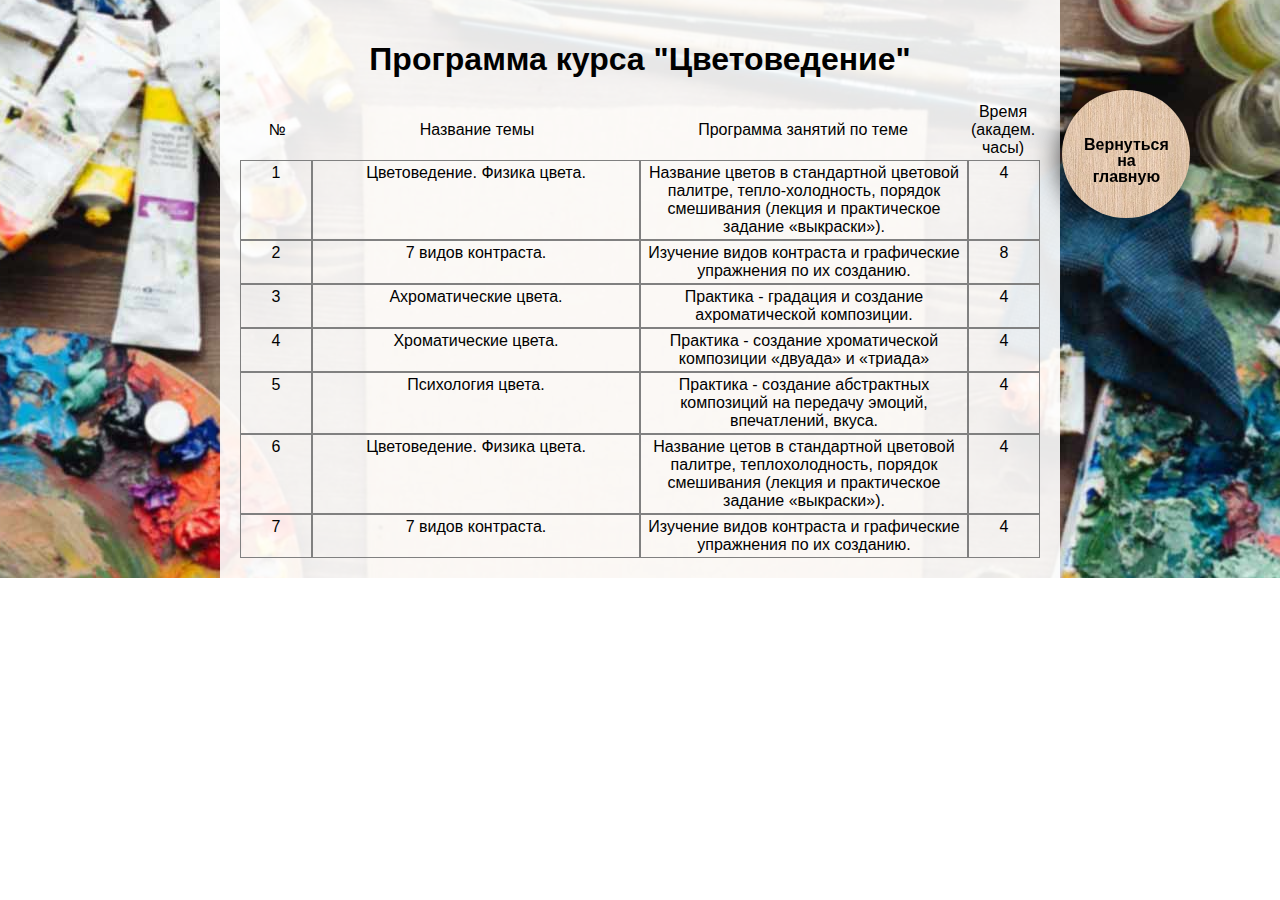
<file: coloristic-course-minsk.html>
<!DOCTYPE html>
<html lang="ru">
<head>
	<meta charset="UTF-8">
	<title>Курс "Цветоведение".</title>

    <meta name="viewport" content="widdiv=device-widdiv, initial-scale=1.0" />
    <meta name="theme-color" content="#E7D0BC">
    <meta name="yandex-verification" content="72eb25d31231b08c" />
    <meta name="google-site-verification" content="BQUnE9QC0RiMLb3R88hBEGOxYAcoRHbkwguHm44C7OA" />
    <meta name="description" content="Программа обучения по курсу 'Цветоведение'" />        
    <meta name="keywords" content="Курсы рисования, минск, художественная школа, цветоведение, курсы рисунка" />    

	<link rel="stylesheet" href="css/style.css">
	<link href="https://fonts.googleapis.com/css?family=El+Messiri" rel="stylesheet">

	<link rel="stylesheet" type="text/css" href="css/style-gallery.css" />
	<link rel="stylesheet" type="text/css" href="css/elastislide.css" />

	<link rel="shortcut icon" href="/favicon.ico" type="image/x-icon">
	<link rel="icon" href="favicon.ico" type="image/x-icon">
	<link rel="icon" type="image/png" href="favicon-16x16.png" sizes="16x16">
	<link rel="icon" type="image/png" href="favicon-32x32.png" sizes="32x32">
	<link rel="icon" type="image/png" href="favicon-96x96.png" sizes="96x96">

</head>



<body>


<nav>
	<div class="main-page-btn">
		<a href="index.html">
			<div class="btn-text">Вернуться на главную</div>
		</a>
	</div>
</nav>


<div class="header-programm">
	<div class="container">
		<h1>Программа курса "Цветоведение"</h1>


		<div class="table " border="1">
			<div class="table-row head">
				<div class="t_numb">№</div>
				<div class="t_name">Название темы</div>
				<div class="t_desc">Программа занятий по теме</div>
				<div class="t_time">Время (академ. часы)</div>
			</div>
			<div class="table-row">
				<div class="t_numb">1</div>
				<div class="t_name">Цветоведение. Физика цвета.</div>
				<div class="t_desc">Название цветов в стандартной цветовой палитре, тепло-холодность, порядок смешивания (лекция и практическое задание «выкраски»).</div>
				<div class="t_time">4</div>
			</div>
			<div class="table-row">
				<div class="t_numb">2</div>
				<div class="t_name">7 видов контраста.</div>
				<div class="t_desc">Изучение видов контраста и графические упражнения по их созданию.</div>
				<div class="t_time">8</div>
			</div>
			<div class="table-row">
				<div class="t_numb">3</div>
				<div class="t_name">Ахроматические цвета.</div>
				<div class="t_desc">Практика - градация и создание ахроматической композиции.</div>
				<div class="t_time">4</div>
			</div>
			<div class="table-row">
				<div class="t_numb">4</div>
				<div class="t_name">Хроматические цвета.</div>
				<div class="t_desc">Практика - создание хроматической композиции «двуада» и «триада»</div>
				<div class="t_time">4</div>
			</div>
			<div class="table-row">
				<div class="t_numb">5</div>
				<div class="t_name">Психология цвета.</div>
				<div class="t_desc">Практика - создание абстрактных композиций на передачу эмоций, впечатлений, вкуса.</div>
				<div class="t_time">4</div>
			</div>
			<div class="table-row">
				<div class="t_numb">6</div>
				<div class="t_name">Цветоведение. Физика цвета.</div>
				<div class="t_desc">Название цетов в стандартной цветовой палитре, теплохолодность, порядок смешивания (лекция и практическое задание «выкраски»).</div>
				<div class="t_time">4</div>
			</div>
			<div class="table-row">
				<div class="t_numb">7</div>
				<div class="t_name">7 видов контраста.</div>
				<div class="t_desc">Изучение видов контраста и графические упражнения по их созданию.</div>
				<div class="t_time">4</div>
			</div>

		</div>
	</div>
	
</div>



	
	<!-- Global site tag (gtag.js) - Google Analytics -->
	<script async src="https://www.googletagmanager.com/gtag/js?id=UA-123176832-1"></script>
	<script>
	  window.dataLayer = window.dataLayer || [];
	  function gtag(){dataLayer.push(arguments);}
	  gtag('js', new Date());

	  gtag('config', 'UA-123176832-1');
	</script>


	<!-- Yandex.Metrika counter -->
	<script type="text/javascript" >
	    (function (d, w, c) {
	        (w[c] = w[c] || []).push(function() {
	            try {
	                w.yaCounter49823563 = new Ya.Metrika2({
	                    id:49823563,
	                    clickmap:true,
	                    trackLinks:true,
	                    accurateTrackBounce:true,
	                    webvisor:true
	                });
	            } catch(e) { }
	        });

	        var n = d.getElementsByTagName("script")[0],
	            s = d.createElement("script"),
	            f = function () { n.parentNode.insertBefore(s, n); };
	        s.type = "text/javascript";
	        s.async = true;
	        s.src = "https://mc.yandex.ru/metrika/tag.js";

	        if (w.opera == "[object Opera]") {
	            d.addEventListener("DOMContentLoaded", f, false);
	        } else { f(); }
	    })(document, window, "yandex_metrika_callbacks2");
	</script>
	<noscript><div><img src="https://mc.yandex.ru/watch/49823563" style="position:absolute; left:-9999px;" alt="" /></div></noscript>
	<!-- /Yandex.Metrika counter -->



</body>
</html>
</file>
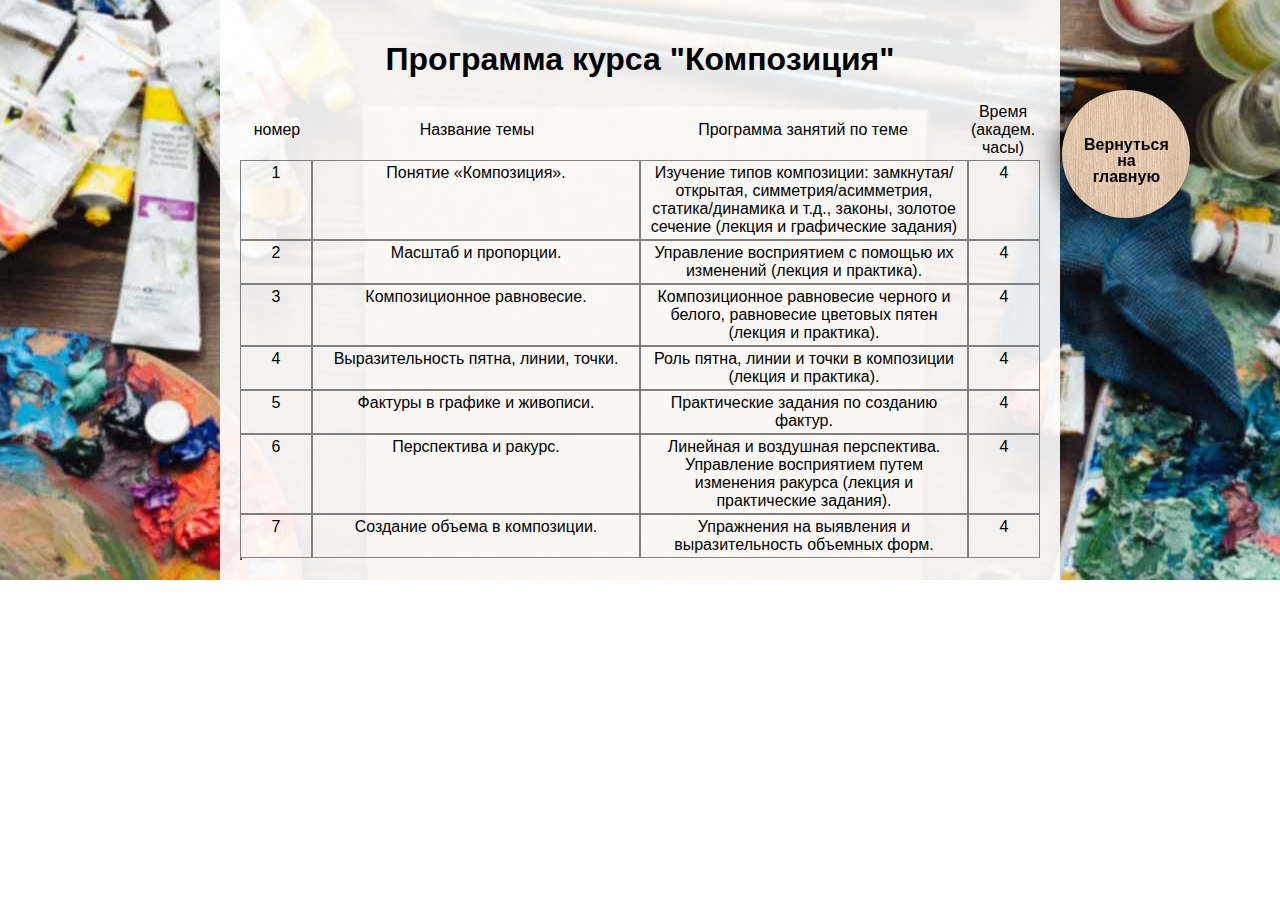
<file: composition-course-minsk.html>
<!DOCTYPE html>
<html lang="ru">
<head>
	<meta charset="UTF-8">
	<title>Курс "Композиция".</title>

    <meta name="viewport" content="widdiv=device-widdiv, initial-scale=1.0" />
    <meta name="theme-color" content="#E7D0BC">
    <meta name="yandex-verification" content="72eb25d31231b08c" />
    <meta name="google-site-verification" content="BQUnE9QC0RiMLb3R88hBEGOxYAcoRHbkwguHm44C7OA" />
    <meta name="description" content="Программа обучения по курсу 'Композиция'" />        
    <meta name="keywords" content="Курсы рисования, минск, художественная школа, композиция, курсы по композиции" />    

	<link rel="stylesheet" href="css/style.css">
	<link href="https://fonts.googleapis.com/css?family=El+Messiri" rel="stylesheet">

	<link rel="stylesheet" type="text/css" href="css/style-gallery.css" />
	<link rel="stylesheet" type="text/css" href="css/elastislide.css" />

	<link rel="shortcut icon" href="/favicon.ico" type="image/x-icon">
	<link rel="icon" href="favicon.ico" type="image/x-icon">
	<link rel="icon" type="image/png" href="favicon-16x16.png" sizes="16x16">
	<link rel="icon" type="image/png" href="favicon-32x32.png" sizes="32x32">
	<link rel="icon" type="image/png" href="favicon-96x96.png" sizes="96x96">

</head>



<body>


<nav>
	<div class="main-page-btn">
		<a href="index.html">
			<div class="btn-text">
				Вернуться на главную
			</div>
		</a>
		
	</div>
</nav>


<div class="header-programm">
	<div class="container">
		<h1>Программа курса "Композиция"</h1>


		<table class="table " border="1">
			<div class="table-row head">
				<div class="t_numb">номер</div>
				<div class="t_name">Название темы</div>
				<div class="t_desc">Программа занятий по теме</div>
				<div class="t_time">Время (академ. часы)</div>
			</div>
			<div class="table-row">
				<div class="t_numb">1</div>
				<div class="t_name">Понятие «Композиция».</div>
				<div class="t_desc">Изучение типов композиции: 
замкнутая/открытая, симметрия/асимметрия, статика/динамика и т.д., законы, золотое сечение (лекция и графические задания)</div>
				<div class="t_time">4</div>
			</div>
			<div class="table-row">
				<div class="t_numb">2</div>
				<div class="t_name">Масштаб и пропорции.</div>
				<div class="t_desc">Управление восприятием с помощью их изменений (лекция и практика).</div>
				<div class="t_time">4</div>
			</div>
			<div class="table-row">
				<div class="t_numb">3</div>
				<div class="t_name">Композиционное равновесие.</div>
				<div class="t_desc">Композиционное равновесие черного и белого, равновесие цветовых пятен (лекция и практика).</div>
				<div class="t_time">4</div>
			</div>
			<div class="table-row">
				<div class="t_numb">4</div>
				<div class="t_name">Выразительность пятна, линии, точки.</div>
				<div class="t_desc">Роль пятна, линии и точки в композиции (лекция и практика).</div>
				<div class="t_time">4</div>
			</div>
			<div class="table-row">
				<div class="t_numb">5</div>
				<div class="t_name">Фактуры в графике и живописи.</div>
				<div class="t_desc">Практические задания по созданию фактур.</div>
				<div class="t_time">4</div>
			</div>
			<div class="table-row">
				<div class="t_numb">6</div>
				<div class="t_name">Перспектива и ракурс.</div>
				<div class="t_desc">Линейная и воздушная перспектива. Управление восприятием путем изменения ракурса (лекция и практические задания).</div>
				<div class="t_time">4</div>
			</div>
			<div class="table-row">
				<div class="t_numb">7</div>
				<div class="t_name">Создание объема в композиции.</div>
				<div class="t_desc">Упражнения на выявления и выразительность объемных форм.</div>
				<div class="t_time">4</div>
			</div>

		</table>
	</div>
	
</div>










	
	<!-- Global site tag (gtag.js) - Google Analytics -->
	<script async src="https://www.googletagmanager.com/gtag/js?id=UA-123176832-1"></script>
	<script>
	  window.dataLayer = window.dataLayer || [];
	  function gtag(){dataLayer.push(arguments);}
	  gtag('js', new Date());

	  gtag('config', 'UA-123176832-1');
	</script>


	<!-- Yandex.Mediv class="table-row"ika counter -->
	<script type="text/javascript" >
	    (function (d, w, c) {
	        (w[c] = w[c] || []).push(function() {
	            div class="table-row"y {
	                w.yaCounter49823563 = new Ya.Mediv class="table-row"ika2({
	                    id:49823563,
	                    clickmap:div class="table-row"ue,
	                    div class="table-row"ackLinks:div class="table-row"ue,
	                    accuratediv class="table-row"ackBounce:div class="table-row"ue,
	                    webvisor:div class="table-row"ue
	                });
	            } catch(e) { }
	        });

	        var n = d.getElementsByTagName("script")[0],
	            s = d.createElement("script"),
	            f = function () { n.parentNode.insertBefore(s, n); };
	        s.type = "text/javascript";
	        s.async = div class="table-row"ue;
	        s.src = "https://mc.yandex.ru/mediv class="table-row"ika/tag.js";

	        if (w.opera == "[object Opera]") {
	            d.addEventListener("DOMContentLoaded", f, false);
	        } else { f(); }
	    })(document, window, "yandex_mediv class="table-row"ika_callbacks2");
	</script>
	<noscript><div><img src="https://mc.yandex.ru/watch/49823563" style="position:absolute; left:-9999px;" alt="" /></div></noscript>
	<!-- /Yandex.Mediv class="table-row"ika counter -->



</body>
</html>
</file>
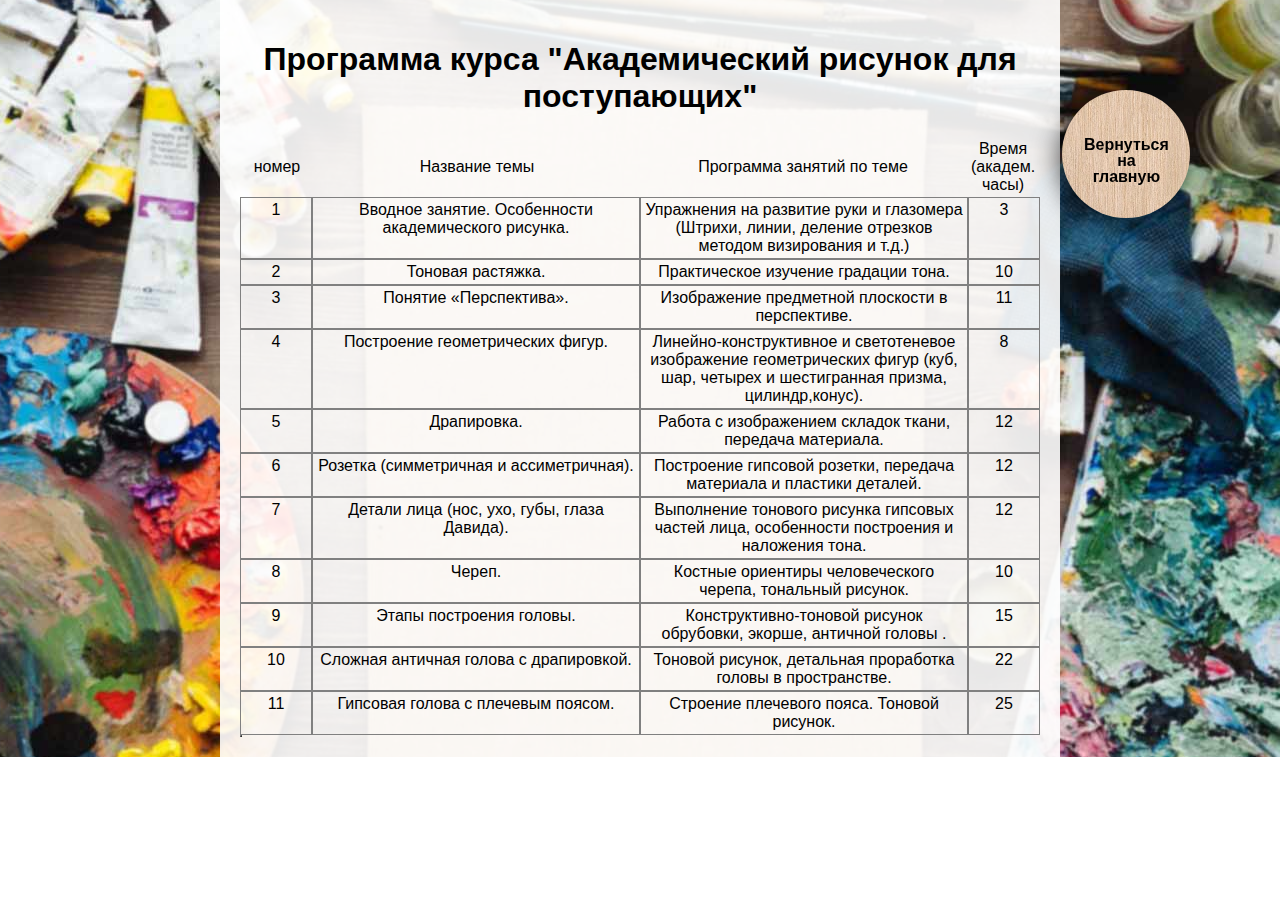
<file: drawing-course-for-enrollee-minsk.html>
<!DOCTYPE html>
<html lang="ru">
<head>
	<meta charset="UTF-8">
	<title>Курс "Академический рисунок для поступающих".</title>

    <meta name="viewport" content="widdiv=device-widdiv, initial-scale=1.0" />
    <meta name="theme-color" content="#E7D0BC">
    <meta name="yandex-verification" content="72eb25d31231b08c" />
    <meta name="google-site-verification" content="BQUnE9QC0RiMLb3R88hBEGOxYAcoRHbkwguHm44C7OA" />
    <meta name="description" content="Программа обучения по курсу 'Академический рисунок для поступающих'" />        
    <meta name="keywords" content="Курсы рисования, минск, художественная школа, академический рисунок для поступающих, курсы рисунка" />    

	<link rel="stylesheet" href="css/style.css">
	<link href="https://fonts.googleapis.com/css?family=El+Messiri" rel="stylesheet">

	<link rel="stylesheet" type="text/css" href="css/style-gallery.css" />
	<link rel="stylesheet" type="text/css" href="css/elastislide.css" />

	<link rel="shortcut icon" href="/favicon.ico" type="image/x-icon">
	<link rel="icon" href="favicon.ico" type="image/x-icon">
	<link rel="icon" type="image/png" href="favicon-16x16.png" sizes="16x16">
	<link rel="icon" type="image/png" href="favicon-32x32.png" sizes="32x32">
	<link rel="icon" type="image/png" href="favicon-96x96.png" sizes="96x96">

</head>



<body>


<nav>
	<div class="main-page-btn">
		<a href="index.html">
			<div class="btn-text">
				Вернуться на главную
			</div>
		</a>
		
	</div>
</nav>


<div class="header-programm">
	<div class="container">
		<h1>Программа курса "Академический рисунок для поступающих"</h1>
		<table class="table " border="1">
			<div class="table-row head">
				<div class="t_numb">номер</div>
				<div class="t_name">Название темы</div>
				<div class="t_desc">Программа занятий по теме</div>
				<div class="t_time">Время (академ. часы)</div>
			</div>
			<div class="table-row">
				<div class="t_numb">1</div>
				<div class="t_name">Вводное занятие. Особенности академического рисунка.</div>
				<div class="t_desc">Упражнения на развитие руки и глазомера (Штрихи, линии, деление отрезков методом визирования и т.д.)</div>
				<div class="t_time">3</div>
			</div>
			<div class="table-row">
				<div class="t_numb">2</div>
				<div class="t_name">Тоновая растяжка.</div>
				<div class="t_desc">Практическое изучение градации тона.</div>
				<div class="t_time">10</div>
			</div>
			<div class="table-row">
				<div class="t_numb">3</div>
				<div class="t_name">Понятие «Перспектива».</div>
				<div class="t_desc">Изображение предметной плоскости в перспективе.</div>
				<div class="t_time">11</div>
			</div>
			<div class="table-row">
				<div class="t_numb">4</div>
				<div class="t_name">Построение геометрических фигур.</div>
				<div class="t_desc">Линейно-конструктивное и светотеневое изображение геометрических фигур (куб, шар, четырех и шестигранная призма, цилиндр,конус).</div>
				<div class="t_time">8</div>
			</div>
			<div class="table-row">
				<div class="t_numb">5</div>
				<div class="t_name">Драпировка.</div>
				<div class="t_desc">Работа с изображением складок ткани, передача материала.</div>
				<div class="t_time">12</div>
			</div>
			<div class="table-row">
				<div class="t_numb">6</div>
				<div class="t_name">Розетка (симметричная и ассиметричная).</div>
				<div class="t_desc">Построение гипсовой розетки, передача материала и пластики деталей.</div>
				<div class="t_time">12</div>
			</div>
			<div class="table-row">
				<div class="t_numb">7</div>
				<div class="t_name">Детали лица (нос, ухо, губы, глаза Давида).</div>
				<div class="t_desc">Выполнение тонового рисунка гипсовых частей лица, особенности построения и наложения тона.</div>
				<div class="t_time">12</div>
			</div>
			<div class="table-row">
				<div class="t_numb">8</div>
				<div class="t_name">Череп.</div>
				<div class="t_desc">Костные ориентиры человеческого черепа, тональный рисунок.</div>
				<div class="t_time">10</div>
			</div>
			<div class="table-row">
				<div class="t_numb">9</div>
				<div class="t_name">Этапы построения головы.</div>
				<div class="t_desc">Конструктивно-тоновой рисунок обрубовки, экорше, античной головы .</div>
				<div class="t_time">15</div>
			</div>
			<div class="table-row">
				<div class="t_numb">10</div>
				<div class="t_name">Сложная античная голова с драпировкой.</div>
				<div class="t_desc">Тоновой рисунок, детальная проработка головы в пространстве.</div>
				<div class="t_time">22</div>
			</div>
			<div class="table-row">
				<div class="t_numb">11</div>
				<div class="t_name">Гипсовая голова с плечевым поясом.</div>
				<div class="t_desc">Строение плечевого пояса. Тоновой рисунок.</div>
				<div class="t_time">25</div>
			</div>

		</table>
	</div>
	
</div>



	<!-- Global site tag (gtag.js) - Google Analytics -->
	<script async src="https://www.googletagmanager.com/gtag/js?id=UA-123176832-1"></script>
	<script>
	  window.dataLayer = window.dataLayer || [];
	  function gtag(){dataLayer.push(arguments);}
	  gtag('js', new Date());

	  gtag('config', 'UA-123176832-1');
	</script>


	<!-- Yandex.Metrika counter -->
	<script type="text/javascript" >
	    (function (d, w, c) {
	        (w[c] = w[c] || []).push(function() {
	            try {
	                w.yaCounter49823563 = new Ya.Metrika2({
	                    id:49823563,
	                    clickmap:true,
	                    trackLinks:true,
	                    accurateTrackBounce:true,
	                    webvisor:true
	                });
	            } catch(e) { }
	        });

	        var n = d.getElementsByTagName("script")[0],
	            s = d.createElement("script"),
	            f = function () { n.parentNode.insertBefore(s, n); };
	        s.type = "text/javascript";
	        s.async = true;
	        s.src = "https://mc.yandex.ru/metrika/tag.js";

	        if (w.opera == "[object Opera]") {
	            d.addEventListener("DOMContentLoaded", f, false);
	        } else { f(); }
	    })(document, window, "yandex_metrika_callbacks2");
	</script>
	<noscript><div><img src="https://mc.yandex.ru/watch/49823563" style="position:absolute; left:-9999px;" alt="" /></div></noscript>
	<!-- /Yandex.Metrika counter -->



</body>
</html>
</file>
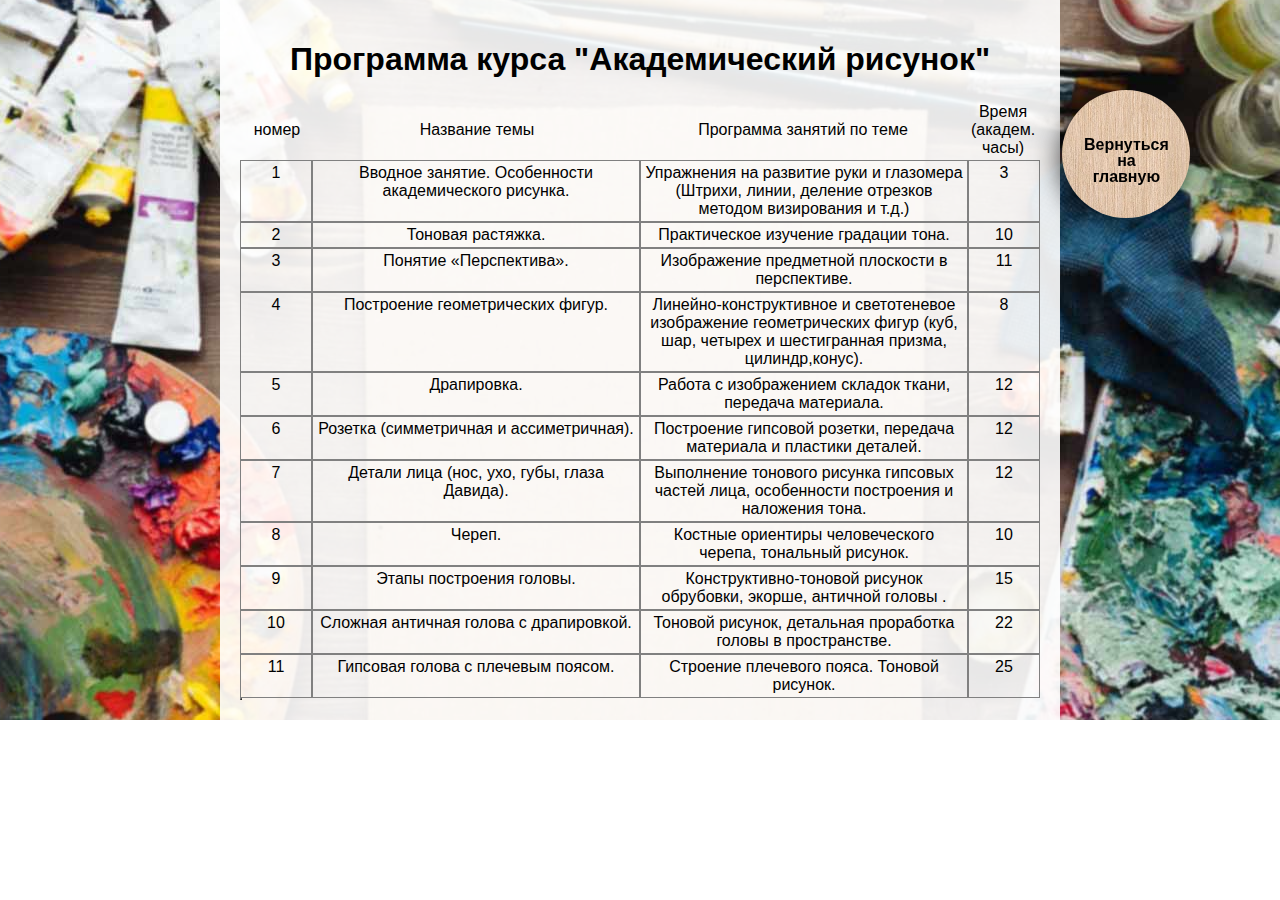
<file: drawing-course-minsk.html>
<!DOCTYPE html>
<html lang="ru">
<head>
	<meta charset="UTF-8">
	<title>Курс "Академический рисунок".</title>

    <meta name="viewport" content="widdiv=device-widdiv, initial-scale=1.0" />
    <meta name="theme-color" content="#E7D0BC">
    <meta name="yandex-verification" content="72eb25d31231b08c" />
    <meta name="google-site-verification" content="BQUnE9QC0RiMLb3R88hBEGOxYAcoRHbkwguHm44C7OA" />
    <meta name="description" content="Программа обучения по курсу 'Академический рисунок'" />        
    <meta name="keywords" content="Курсы рисования, минск, художественная школа, академический рисунок, курсы рисунка" />    

	<link rel="stylesheet" href="css/style.css">
	<link href="https://fonts.googleapis.com/css?family=El+Messiri" rel="stylesheet">

	<link rel="stylesheet" type="text/css" href="css/style-gallery.css" />
	<link rel="stylesheet" type="text/css" href="css/elastislide.css" />

	<link rel="shortcut icon" href="/favicon.ico" type="image/x-icon">
	<link rel="icon" href="favicon.ico" type="image/x-icon">
	<link rel="icon" type="image/png" href="favicon-16x16.png" sizes="16x16">
	<link rel="icon" type="image/png" href="favicon-32x32.png" sizes="32x32">
	<link rel="icon" type="image/png" href="favicon-96x96.png" sizes="96x96">

</head>



<body>


<nav>
	<div class="main-page-btn">
		<a href="index.html">
			<div class="btn-text">
				Вернуться на главную
			</div>
		</a>
		
	</div>
</nav>


<div class="header-programm">
	<div class="container">
		<h1>Программа курса "Академический рисунок"</h1>
		<table class="table " border="1">
			<div class="table-row head">
				<div class="t_numb">номер</div>
				<div class="t_name">Название темы</div>
				<div class="t_desc">Программа занятий по теме</div>
				<div class="t_time">Время (академ. часы)</div>
			</div>
			<div class="table-row">
				<div class="t_numb">1</div>
				<div class="t_name">Вводное занятие. Особенности академического рисунка.</div>
				<div class="t_desc">Упражнения на развитие руки и глазомера (Штрихи, линии, деление отрезков методом визирования и т.д.)</div>
				<div class="t_time">3</div>
			</div>
			<div class="table-row">
				<div class="t_numb">2</div>
				<div class="t_name">Тоновая растяжка.</div>
				<div class="t_desc">Практическое изучение градации тона.</div>
				<div class="t_time">10</div>
			</div>
			<div class="table-row">
				<div class="t_numb">3</div>
				<div class="t_name">Понятие «Перспектива».</div>
				<div class="t_desc">Изображение предметной плоскости в перспективе.</div>
				<div class="t_time">11</div>
			</div>
			<div class="table-row">
				<div class="t_numb">4</div>
				<div class="t_name">Построение геометрических фигур.</div>
				<div class="t_desc">Линейно-конструктивное и светотеневое изображение геометрических фигур (куб, шар, четырех и шестигранная призма, цилиндр,конус).</div>
				<div class="t_time">8</div>
			</div>
			<div class="table-row">
				<div class="t_numb">5</div>
				<div class="t_name">Драпировка.</div>
				<div class="t_desc">Работа с изображением складок ткани, передача материала.</div>
				<div class="t_time">12</div>
			</div>
			<div class="table-row">
				<div class="t_numb">6</div>
				<div class="t_name">Розетка (симметричная и ассиметричная).</div>
				<div class="t_desc">Построение гипсовой розетки, передача материала и пластики деталей.</div>
				<div class="t_time">12</div>
			</div>
			<div class="table-row">
				<div class="t_numb">7</div>
				<div class="t_name">Детали лица (нос, ухо, губы, глаза Давида).</div>
				<div class="t_desc">Выполнение тонового рисунка гипсовых частей лица, особенности построения и наложения тона.</div>
				<div class="t_time">12</div>
			</div>
			<div class="table-row">
				<div class="t_numb">8</div>
				<div class="t_name">Череп.</div>
				<div class="t_desc">Костные ориентиры человеческого черепа, тональный рисунок.</div>
				<div class="t_time">10</div>
			</div>
			<div class="table-row">
				<div class="t_numb">9</div>
				<div class="t_name">Этапы построения головы.</div>
				<div class="t_desc">Конструктивно-тоновой рисунок обрубовки, экорше, античной головы .</div>
				<div class="t_time">15</div>
			</div>
			<div class="table-row">
				<div class="t_numb">10</div>
				<div class="t_name">Сложная античная голова с драпировкой.</div>
				<div class="t_desc">Тоновой рисунок, детальная проработка головы в пространстве.</div>
				<div class="t_time">22</div>
			</div>
			<div class="table-row">
				<div class="t_numb">11</div>
				<div class="t_name">Гипсовая голова с плечевым поясом.</div>
				<div class="t_desc">Строение плечевого пояса. Тоновой рисунок.</div>
				<div class="t_time">25</div>
			</div>

		</table>
	</div>
	
</div>



	<!-- Global site tag (gtag.js) - Google Analytics -->
	<script async src="https://www.googletagmanager.com/gtag/js?id=UA-123176832-1"></script>
	<script>
	  window.dataLayer = window.dataLayer || [];
	  function gtag(){dataLayer.push(arguments);}
	  gtag('js', new Date());

	  gtag('config', 'UA-123176832-1');
	</script>


	<!-- Yandex.Metrika counter -->
	<script type="text/javascript" >
	    (function (d, w, c) {
	        (w[c] = w[c] || []).push(function() {
	            try {
	                w.yaCounter49823563 = new Ya.Metrika2({
	                    id:49823563,
	                    clickmap:true,
	                    trackLinks:true,
	                    accurateTrackBounce:true,
	                    webvisor:true
	                });
	            } catch(e) { }
	        });

	        var n = d.getElementsByTagName("script")[0],
	            s = d.createElement("script"),
	            f = function () { n.parentNode.insertBefore(s, n); };
	        s.type = "text/javascript";
	        s.async = true;
	        s.src = "https://mc.yandex.ru/metrika/tag.js";

	        if (w.opera == "[object Opera]") {
	            d.addEventListener("DOMContentLoaded", f, false);
	        } else { f(); }
	    })(document, window, "yandex_metrika_callbacks2");
	</script>
	<noscript><div><img src="https://mc.yandex.ru/watch/49823563" style="position:absolute; left:-9999px;" alt="" /></div></noscript>
	<!-- /Yandex.Metrika counter -->



</body>
</html>
</file>
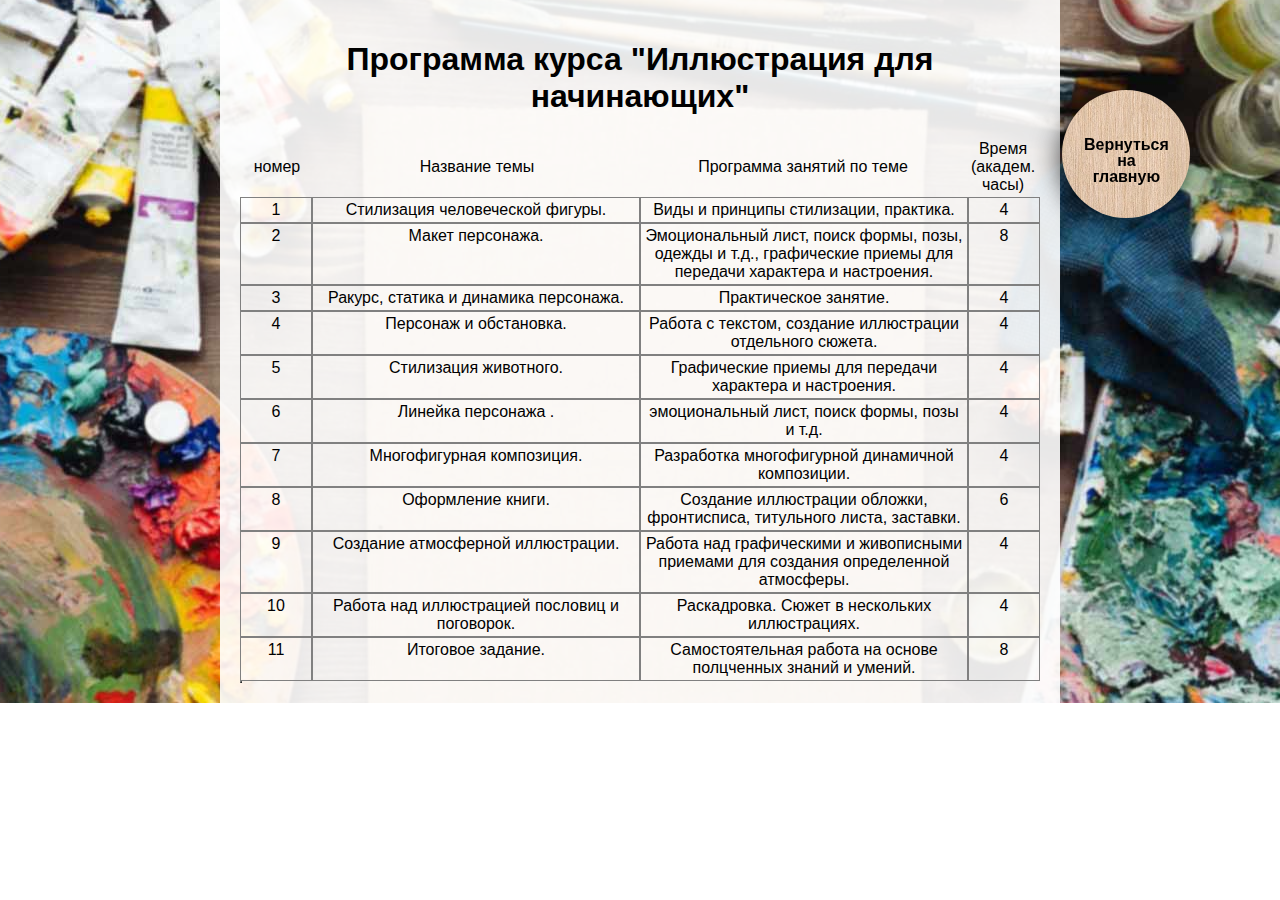
<file: illustration-course-for-beginer-minsk.html>
<!DOCTYPE html>
<html lang="ru">
<head>
	<meta charset="UTF-8">
	<title>Курс "Иллюстрация для начинающих".</title>

    <meta name="viewport" content="widdiv=device-widdiv, initial-scale=1.0" />
    <meta name="theme-color" content="#E7D0BC">
    <meta name="yandex-verification" content="72eb25d31231b08c" />
    <meta name="google-site-verification" content="BQUnE9QC0RiMLb3R88hBEGOxYAcoRHbkwguHm44C7OA" />
    <meta name="description" content="Программа обучения по курсу 'Иллюстрация для начинающих'" />        
    <meta name="keywords" content="Курсы рисования, минск, художественная школа, иллюстрация для начинающих, курсы иллюстрации" />    

	<link rel="stylesheet" href="css/style.css">
	<link href="https://fonts.googleapis.com/css?family=El+Messiri" rel="stylesheet">

	<link rel="stylesheet" type="text/css" href="css/style-gallery.css" />
	<link rel="stylesheet" type="text/css" href="css/elastislide.css" />

	<link rel="shortcut icon" href="/favicon.ico" type="image/x-icon">
	<link rel="icon" href="favicon.ico" type="image/x-icon">
	<link rel="icon" type="image/png" href="favicon-16x16.png" sizes="16x16">
	<link rel="icon" type="image/png" href="favicon-32x32.png" sizes="32x32">
	<link rel="icon" type="image/png" href="favicon-96x96.png" sizes="96x96">

</head>



<body>


<nav>
	<div class="main-page-btn">
		<a href="index.html">
			<div class="btn-text">
				Вернуться на главную
			</div>
		</a>
		
	</div>
</nav>


<div class="header-programm">
	<div class="container">
		<h1>Программа курса "Иллюстрация для начинающих"</h1>


		<table class="table " border="1">
			<div class="table-row head">
				<div class="t_numb">номер</div>
				<div class="t_name">Название темы</div>
				<div class="t_desc">Программа занятий по теме</div>
				<div class="t_time">Время (академ. часы)</div>
			</div>
			<div class="table-row">
				<div class="t_numb">1</div>
				<div class="t_name">Стилизация человеческой фигуры.</div>
				<div class="t_desc">Виды и принципы стилизации, практика.</div>
				<div class="t_time">4</div>
			</div>
			<div class="table-row">
				<div class="t_numb">2</div>
				<div class="t_name">Макет персонажа.</div>
				<div class="t_desc">Эмоциональный лист, поиск формы, позы, одежды и т.д., графические приемы для передачи характера и настроения.</div>
				<div class="t_time">8</div>
			</div>
			<div class="table-row">
				<div class="t_numb">3</div>
				<div class="t_name">Ракурс, статика и динамика персонажа.</div>
				<div class="t_desc">Практическое занятие.</div>
				<div class="t_time">4</div>
			</div>
			<div class="table-row">
				<div class="t_numb">4</div>
				<div class="t_name">Персонаж и обстановка.</div>
				<div class="t_desc">Работа с текстом, создание иллюстрации отдельного сюжета.</div>
				<div class="t_time">4</div>
			</div>
			<div class="table-row">
				<div class="t_numb">5</div>
				<div class="t_name">Стилизация животного.</div>
				<div class="t_desc">Графические приемы для передачи характера и настроения.</div>
				<div class="t_time">4</div>
			</div>
			<div class="table-row">
				<div class="t_numb">6</div>
				<div class="t_name">Линейка персонажа .</div>
				<div class="t_desc">эмоциональный лист, поиск формы, позы и т.д.</div>
				<div class="t_time">4</div>
			</div>
			<div class="table-row">
				<div class="t_numb">7</div>
				<div class="t_name">Многофигурная композиция.</div>
				<div class="t_desc">Разработка многофигурной динамичной композиции.</div>
				<div class="t_time">4</div>
			</div>
			<div class="table-row">
				<div class="t_numb">8</div>
				<div class="t_name">Оформление книги.</div>
				<div class="t_desc">Создание иллюстрации обложки, фронтисписа, титульного листа, заставки.</div>
				<div class="t_time">6</div>
			</div>
			<div class="table-row">
				<div class="t_numb">9</div>
				<div class="t_name">Создание атмосферной иллюстрации.</div>
				<div class="t_desc">Работа над графическими и живописными приемами для создания определенной атмосферы.</div>
				<div class="t_time">4</div>
			</div>
			<div class="table-row">
				<div class="t_numb">10</div>
				<div class="t_name">Работа над иллюстрацией пословиц и поговорок.</div>
				<div class="t_desc">Раскадровка. Сюжет в нескольких иллюстрациях.</div>
				<div class="t_time">4</div>
			</div>
			<div class="table-row">
				<div class="t_numb">11</div>
				<div class="t_name">Итоговое задание.</div>
				<div class="t_desc">Самостоятельная работа на основе полцченных знаний и умений.</div>
				<div class="t_time">8</div>
			</div>
			

		</table>
	</div>
	
</div>


	<!-- Global site tag (gtag.js) - Google Analytics -->
	<script async src="https://www.googletagmanager.com/gtag/js?id=UA-123176832-1"></script>
	<script>
	  window.dataLayer = window.dataLayer || [];
	  function gtag(){dataLayer.push(arguments);}
	  gtag('js', new Date());

	  gtag('config', 'UA-123176832-1');
	</script>


	<!-- Yandex.Metrika counter -->
	<script type="text/javascript" >
	    (function (d, w, c) {
	        (w[c] = w[c] || []).push(function() {
	            try {
	                w.yaCounter49823563 = new Ya.Metrika2({
	                    id:49823563,
	                    clickmap:true,
	                    trackLinks:true,
	                    accurateTrackBounce:true,
	                    webvisor:true
	                });
	            } catch(e) { }
	        });

	        var n = d.getElementsByTagName("script")[0],
	            s = d.createElement("script"),
	            f = function () { n.parentNode.insertBefore(s, n); };
	        s.type = "text/javascript";
	        s.async = true;
	        s.src = "https://mc.yandex.ru/metrika/tag.js";

	        if (w.opera == "[object Opera]") {
	            d.addEventListener("DOMContentLoaded", f, false);
	        } else { f(); }
	    })(document, window, "yandex_metrika_callbacks2");
	</script>
	<noscript><div><img src="https://mc.yandex.ru/watch/49823563" style="position:absolute; left:-9999px;" alt="" /></div></noscript>
	<!-- /Yandex.Metrika counter -->



</body>
</html>
</file>
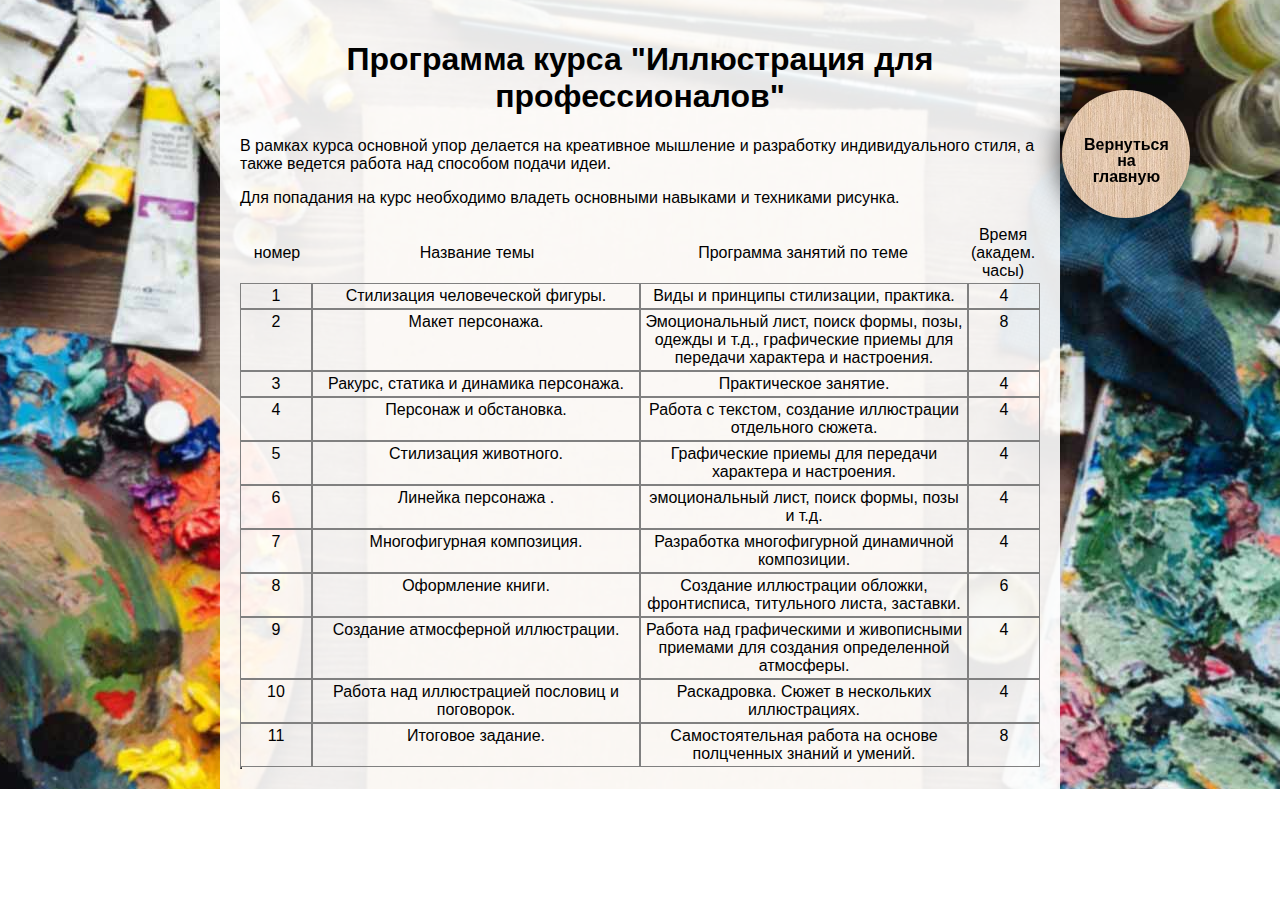
<file: illustration-course-for-professional-minsk.html>
<!DOCTYPE html>
<html lang="ru">
<head>
	<meta charset="UTF-8">
	<title>Курс "Иллюстрация для профессионалов".</title>

    <meta name="viewport" content="widdiv=device-widdiv, initial-scale=1.0" />
    <meta name="theme-color" content="#E7D0BC">
    <meta name="yandex-verification" content="72eb25d31231b08c" />
    <meta name="google-site-verification" content="BQUnE9QC0RiMLb3R88hBEGOxYAcoRHbkwguHm44C7OA" />
    <meta name="description" content="Программа обучения по курсу 'Иллюстрация для профессионалов'" />        
    <meta name="keywords" content="Курсы рисования, минск, художественная школа, иллюстрация для профессионалов, курсы иллюстрации" />    

	<link rel="stylesheet" href="css/style.css">
	<link href="https://fonts.googleapis.com/css?family=El+Messiri" rel="stylesheet">

	<link rel="stylesheet" type="text/css" href="css/style-gallery.css" />
	<link rel="stylesheet" type="text/css" href="css/elastislide.css" />

	<link rel="shortcut icon" href="/favicon.ico" type="image/x-icon">
	<link rel="icon" href="favicon.ico" type="image/x-icon">
	<link rel="icon" type="image/png" href="favicon-16x16.png" sizes="16x16">
	<link rel="icon" type="image/png" href="favicon-32x32.png" sizes="32x32">
	<link rel="icon" type="image/png" href="favicon-96x96.png" sizes="96x96">

</head>



<body>


<nav>
	<div class="main-page-btn">
		<a href="index.html">
			<div class="btn-text">
				Вернуться на главную
			</div>
		</a>
		
	</div>
</nav>


<div class="header-programm">
	<div class="container">
		<h1>Программа курса "Иллюстрация для профессионалов"</h1>

		<p>В рамках курса основной упор делается на креативное мышление и разработку индивидуального стиля, а также ведется работа над способом подачи идеи. </p>
		<p>Для попадания на курс необходимо владеть основными навыками и техниками рисунка.</p>

		<table class="table " border="1">
			<div class="table-row head">
				<div class="t_numb">номер</div>
				<div class="t_name">Название темы</div>
				<div class="t_desc">Программа занятий по теме</div>
				<div class="t_time">Время (академ. часы)</div>
			</div>
			<div class="table-row">
				<div class="t_numb">1</div>
				<div class="t_name">Стилизация человеческой фигуры.</div>
				<div class="t_desc">Виды и принципы стилизации, практика.</div>
				<div class="t_time">4</div>
			</div>
			<div class="table-row">
				<div class="t_numb">2</div>
				<div class="t_name">Макет персонажа.</div>
				<div class="t_desc">Эмоциональный лист, поиск формы, позы, одежды и т.д., графические приемы для передачи характера и настроения.</div>
				<div class="t_time">8</div>
			</div>
			<div class="table-row">
				<div class="t_numb">3</div>
				<div class="t_name">Ракурс, статика и динамика персонажа.</div>
				<div class="t_desc">Практическое занятие.</div>
				<div class="t_time">4</div>
			</div>
			<div class="table-row">
				<div class="t_numb">4</div>
				<div class="t_name">Персонаж и обстановка.</div>
				<div class="t_desc">Работа с текстом, создание иллюстрации отдельного сюжета.</div>
				<div class="t_time">4</div>
			</div>
			<div class="table-row">
				<div class="t_numb">5</div>
				<div class="t_name">Стилизация животного.</div>
				<div class="t_desc">Графические приемы для передачи характера и настроения.</div>
				<div class="t_time">4</div>
			</div>
			<div class="table-row">
				<div class="t_numb">6</div>
				<div class="t_name">Линейка персонажа .</div>
				<div class="t_desc">эмоциональный лист, поиск формы, позы и т.д.</div>
				<div class="t_time">4</div>
			</div>
			<div class="table-row">
				<div class="t_numb">7</div>
				<div class="t_name">Многофигурная композиция.</div>
				<div class="t_desc">Разработка многофигурной динамичной композиции.</div>
				<div class="t_time">4</div>
			</div>
			<div class="table-row">
				<div class="t_numb">8</div>
				<div class="t_name">Оформление книги.</div>
				<div class="t_desc">Создание иллюстрации обложки, фронтисписа, титульного листа, заставки.</div>
				<div class="t_time">6</div>
			</div>
			<div class="table-row">
				<div class="t_numb">9</div>
				<div class="t_name">Создание атмосферной иллюстрации.</div>
				<div class="t_desc">Работа над графическими и живописными приемами для создания определенной атмосферы.</div>
				<div class="t_time">4</div>
			</div>
			<div class="table-row">
				<div class="t_numb">10</div>
				<div class="t_name">Работа над иллюстрацией пословиц и поговорок.</div>
				<div class="t_desc">Раскадровка. Сюжет в нескольких иллюстрациях.</div>
				<div class="t_time">4</div>
			</div>
			<div class="table-row">
				<div class="t_numb">11</div>
				<div class="t_name">Итоговое задание.</div>
				<div class="t_desc">Самостоятельная работа на основе полцченных знаний и умений.</div>
				<div class="t_time">8</div>
			</div>
			

		</table>
	</div>
	
</div>


	<!-- Global site tag (gtag.js) - Google Analytics -->
	<script async src="https://www.googletagmanager.com/gtag/js?id=UA-123176832-1"></script>
	<script>
	  window.dataLayer = window.dataLayer || [];
	  function gtag(){dataLayer.push(arguments);}
	  gtag('js', new Date());

	  gtag('config', 'UA-123176832-1');
	</script>


	<!-- Yandex.Metrika counter -->
	<script type="text/javascript" >
	    (function (d, w, c) {
	        (w[c] = w[c] || []).push(function() {
	            try {
	                w.yaCounter49823563 = new Ya.Metrika2({
	                    id:49823563,
	                    clickmap:true,
	                    trackLinks:true,
	                    accurateTrackBounce:true,
	                    webvisor:true
	                });
	            } catch(e) { }
	        });

	        var n = d.getElementsByTagName("script")[0],
	            s = d.createElement("script"),
	            f = function () { n.parentNode.insertBefore(s, n); };
	        s.type = "text/javascript";
	        s.async = true;
	        s.src = "https://mc.yandex.ru/metrika/tag.js";

	        if (w.opera == "[object Opera]") {
	            d.addEventListener("DOMContentLoaded", f, false);
	        } else { f(); }
	    })(document, window, "yandex_metrika_callbacks2");
	</script>
	<noscript><div><img src="https://mc.yandex.ru/watch/49823563" style="position:absolute; left:-9999px;" alt="" /></div></noscript>
	<!-- /Yandex.Metrika counter -->



</body>
</html>
</file>
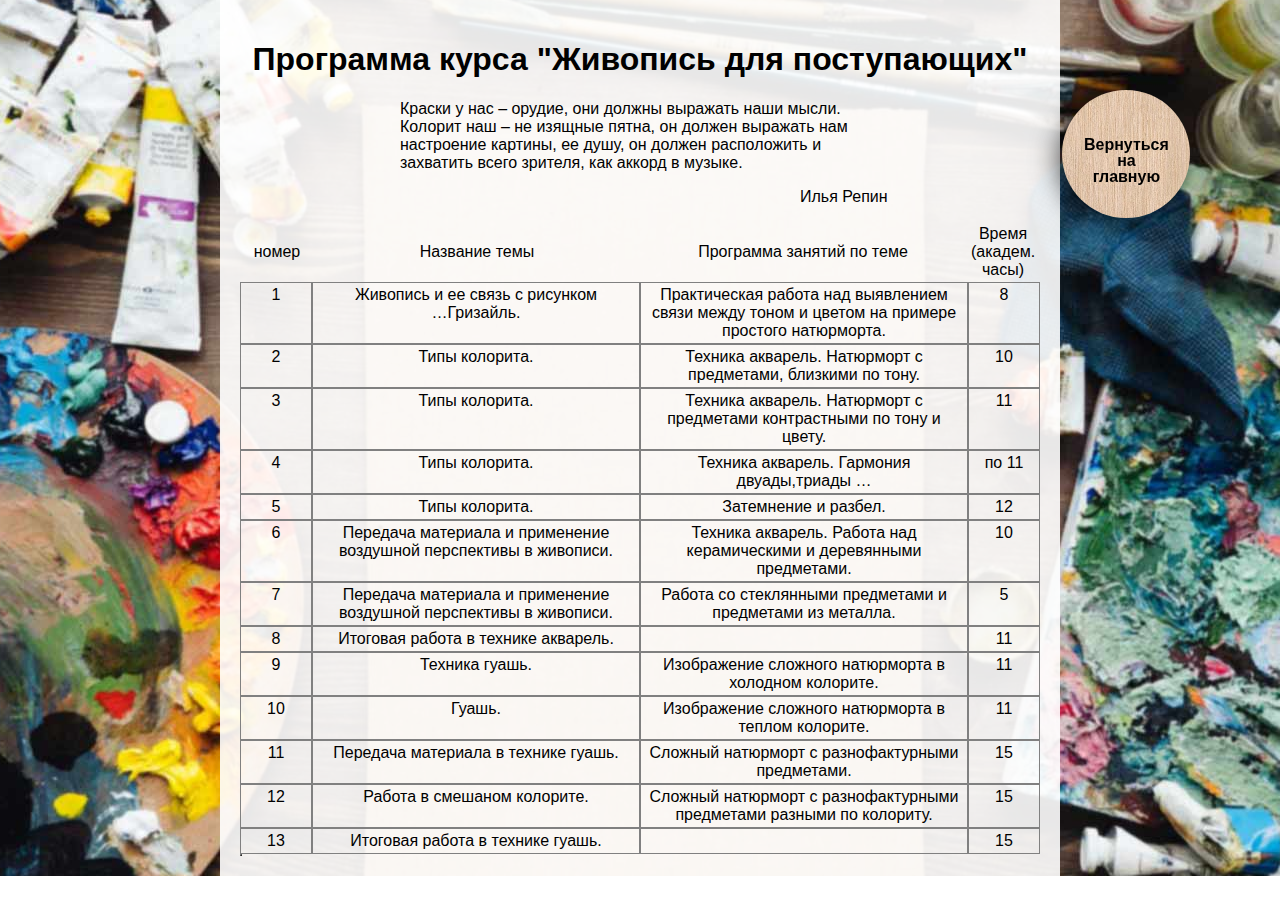
<file: painting-course-for-enrollee-minsk.html>
<!DOCTYPE html>
<html lang="ru">
<head>
	<meta charset="UTF-8">
	<title>Курс "Живопись для поступающих".</title>

    <meta name="viewport" content="widdiv=device-widdiv, initial-scale=1.0" />
    <meta name="theme-color" content="#E7D0BC">
    <meta name="yandex-verification" content="72eb25d31231b08c" />
    <meta name="google-site-verification" content="BQUnE9QC0RiMLb3R88hBEGOxYAcoRHbkwguHm44C7OA" />
    <meta name="description" content="Программа обучения по курсу 'Живопись для поступающих'" />        
    <meta name="keywords" content="Курсы рисования, минск, художественная школа, живопись для поступающих, курсы рисунка" />    

	<link rel="stylesheet" href="css/style.css">
	<link href="https://fonts.googleapis.com/css?family=El+Messiri" rel="stylesheet">

	<link rel="stylesheet" type="text/css" href="css/style-gallery.css" />
	<link rel="stylesheet" type="text/css" href="css/elastislide.css" />

	<link rel="shortcut icon" href="/favicon.ico" type="image/x-icon">
	<link rel="icon" href="favicon.ico" type="image/x-icon">
	<link rel="icon" type="image/png" href="favicon-16x16.png" sizes="16x16">
	<link rel="icon" type="image/png" href="favicon-32x32.png" sizes="32x32">
	<link rel="icon" type="image/png" href="favicon-96x96.png" sizes="96x96">

</head>



<body>


<nav>
	<div class="main-page-btn">
		<a href="index.html">
			<div class="btn-text">
				Вернуться на главную
			</div>
		</a>
		
	</div>
</nav>


<div class="header-programm">
	<div class="container">
		<h1>Программа курса "Живопись для поступающих"</h1>
		<p class='wise-painter-said'>Краски у нас – орудие, они должны выражать наши мысли. Колорит наш – не изящные пятна, он должен выражать нам настроение картины, ее душу, он должен расположить и захватить всего зрителя, как аккорд в музыке.</p>
		<p class='signature'>Илья Репин</p>
		<table class="table " border="1">
			<div class="table-row head">
				<div class="t_numb">номер</div>
				<div class="t_name">Название темы</div>
				<div class="t_desc">Программа занятий по теме</div>
				<div class="t_time">Время (академ. часы)</div>
			</div>
			<div class="table-row">
				<div class="t_numb">1</div>
				<div class="t_name">Живопись и ее связь с рисунком <br> …Гризайль.</div>
				<div class="t_desc">Практическая работа над выявлением связи между тоном и цветом на примере простого натюрморта.</div>
				<div class="t_time">8</div>
			</div>
			<div class="table-row">
				<div class="t_numb">2</div>
				<div class="t_name">Типы колорита.</div>
				<div class="t_desc">Техника акварель. Натюрморт с предметами, близкими по тону.</div>
				<div class="t_time">10</div>
			</div>
			<div class="table-row">
				<div class="t_numb">3</div>
				<div class="t_name">Типы колорита.</div>
				<div class="t_desc">Техника акварель. Натюрморт с предметами контрастными по тону и цвету.</div>
				<div class="t_time">11</div>
			</div>
			<div class="table-row">
				<div class="t_numb">4</div>
				<div class="t_name">Типы колорита.</div>
				<div class="t_desc">Техника акварель. Гармония двуады,триады …</div>
				<div class="t_time">по 11</div>
			</div>
			<div class="table-row">
				<div class="t_numb">5</div>
				<div class="t_name">Типы колорита.</div>
				<div class="t_desc">Затемнение и разбел.</div>
				<div class="t_time">12</div>
			</div>
			<div class="table-row">
				<div class="t_numb">6</div>
				<div class="t_name">Передача материала и применение воздушной перспективы в живописи.</div>
				<div class="t_desc">Техника акварель. Работа над керамическими и деревянными предметами.</div>
				<div class="t_time">10</div>
			</div>
			<div class="table-row">
				<div class="t_numb">7</div>
				<div class="t_name">Передача материала и применение воздушной перспективы в живописи.</div>
				<div class="t_desc">Работа со стеклянными предметами и предметами из металла.</div>
				<div class="t_time">5</div>
			</div>
			<div class="table-row">
				<div class="t_numb">8</div>
				<div class="t_name">Итоговая работа в технике акварель.</div>
				<div class="t_desc"> </div>
				<div class="t_time">11</div>
			</div>
			<div class="table-row">
				<div class="t_numb">9</div>
				<div class="t_name">Техника гуашь.</div>
				<div class="t_desc">Изображение сложного натюрморта в холодном колорите.</div>
				<div class="t_time">11</div>
			</div>
			<div class="table-row">
				<div class="t_numb">10</div>
				<div class="t_name">Гуашь.</div>
				<div class="t_desc">Изображение сложного натюрморта в теплом колорите.</div>
				<div class="t_time">11</div>
			</div>
			<div class="table-row">
				<div class="t_numb">11</div>
				<div class="t_name">Передача материала в технике гуашь.</div>
				<div class="t_desc">Сложный натюрморт с разнофактурными предметами.</div>
				<div class="t_time">15</div>
			</div>
			<div class="table-row">
				<div class="t_numb">12</div>
				<div class="t_name">Работа в смешаном колорите.</div>
				<div class="t_desc">Сложный натюрморт с разнофактурными предметами разными по колориту.</div>
				<div class="t_time">15</div>
			</div>
			<div class="table-row">
				<div class="t_numb">13</div>
				<div class="t_name">Итоговая работа в технике гуашь.</div>
				<div class="t_desc"> </div>
				<div class="t_time">15</div>
			</div>

		</table>
	</div>
	
</div>




	<!-- Global site tag (gtag.js) - Google Analytics -->
	<script async src="https://www.googletagmanager.com/gtag/js?id=UA-123176832-1"></script>
	<script>
	  window.dataLayer = window.dataLayer || [];
	  function gtag(){dataLayer.push(arguments);}
	  gtag('js', new Date());

	  gtag('config', 'UA-123176832-1');
	</script>


	<!-- Yandex.Metrika counter -->
	<script type="text/javascript" >
	    (function (d, w, c) {
	        (w[c] = w[c] || []).push(function() {
	            try {
	                w.yaCounter49823563 = new Ya.Metrika2({
	                    id:49823563,
	                    clickmap:true,
	                    trackLinks:true,
	                    accurateTrackBounce:true,
	                    webvisor:true
	                });
	            } catch(e) { }
	        });

	        var n = d.getElementsByTagName("script")[0],
	            s = d.createElement("script"),
	            f = function () { n.parentNode.insertBefore(s, n); };
	        s.type = "text/javascript";
	        s.async = true;
	        s.src = "https://mc.yandex.ru/metrika/tag.js";

	        if (w.opera == "[object Opera]") {
	            d.addEventListener("DOMContentLoaded", f, false);
	        } else { f(); }
	    })(document, window, "yandex_metrika_callbacks2");
	</script>
	<noscript><div><img src="https://mc.yandex.ru/watch/49823563" style="position:absolute; left:-9999px;" alt="" /></div></noscript>
	<!-- /Yandex.Metrika counter -->



</body>
</html>
</file>
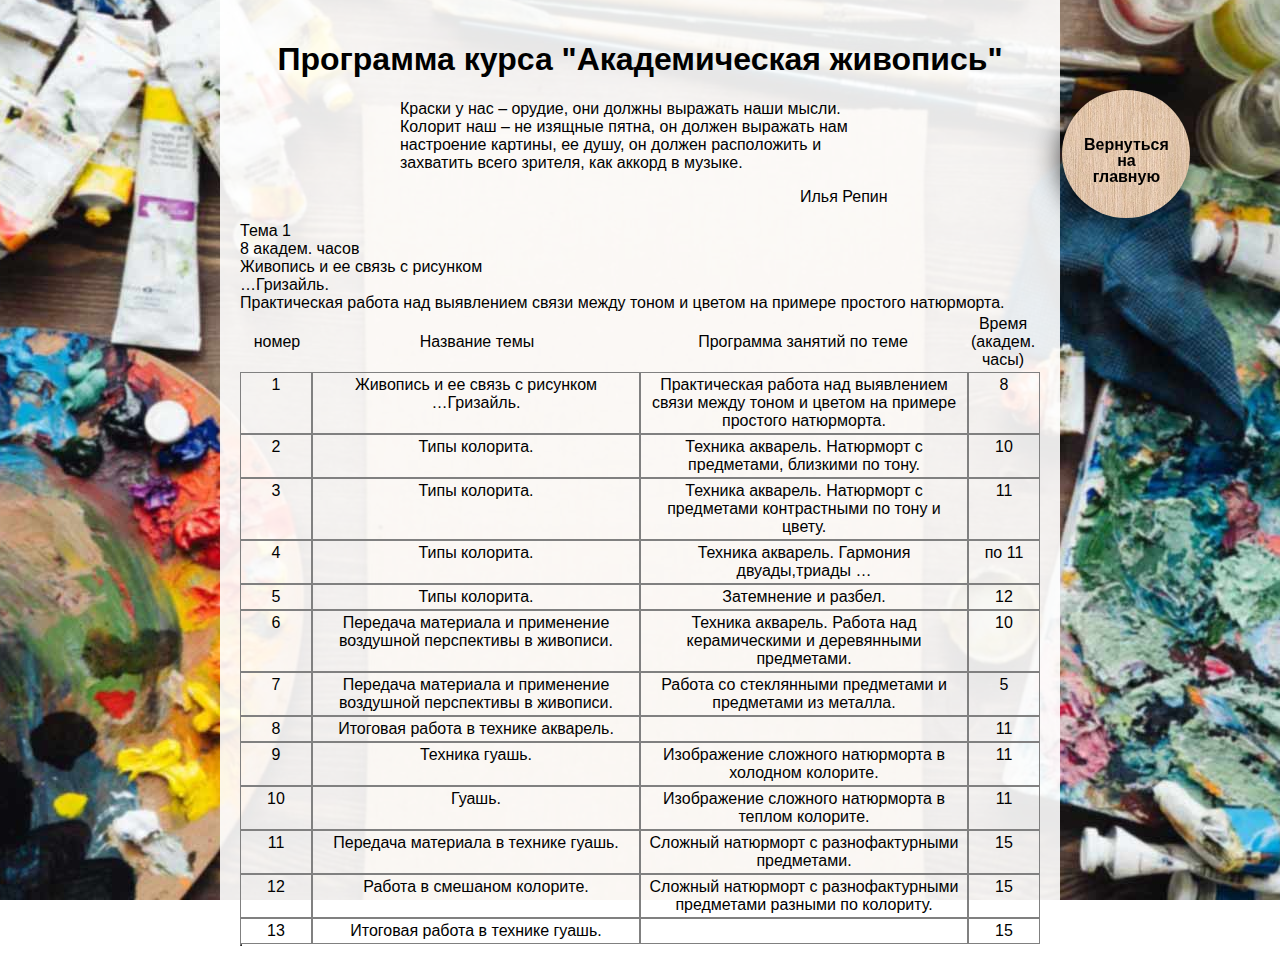
<file: painting-course-minsk.html>
<!DOCTYPE html>
<html lang="ru">
<head>
	<meta charset="UTF-8">
	<title>Курс "Академическая живопись".</title>

    <meta name="viewport" content="widdiv=device-widdiv, initial-scale=1.0" />
    <meta name="theme-color" content="#E7D0BC">
    <meta name="yandex-verification" content="72eb25d31231b08c" />
    <meta name="google-site-verification" content="BQUnE9QC0RiMLb3R88hBEGOxYAcoRHbkwguHm44C7OA" />
    <meta name="description" content="Программа обучения по курсу 'Живопись'" />        
    <meta name="keywords" content="Курсы рисования, минск, художественная школа, академическая живопись, курсы рисунка" />    

	<link rel="stylesheet" href="css/style.css">
	<link href="https://fonts.googleapis.com/css?family=El+Messiri" rel="stylesheet">

	<link rel="stylesheet" type="text/css" href="css/style-gallery.css" />
	<link rel="stylesheet" type="text/css" href="css/elastislide.css" />

	<link rel="shortcut icon" href="/favicon.ico" type="image/x-icon">
	<link rel="icon" href="favicon.ico" type="image/x-icon">
	<link rel="icon" type="image/png" href="favicon-16x16.png" sizes="16x16">
	<link rel="icon" type="image/png" href="favicon-32x32.png" sizes="32x32">
	<link rel="icon" type="image/png" href="favicon-96x96.png" sizes="96x96">

</head>



<body>


<nav>
	<div class="main-page-btn">
		<a href="index.html">
			<div class="btn-text">
				Вернуться на главную
			</div>
		</a>
		
	</div>
</nav>


<div class="header-programm">
	<div class="container">
		<h1>Программа курса "Академическая живопись"</h1>
		<p class='wise-painter-said'>Краски у нас – орудие, они должны выражать наши мысли. Колорит наш – не изящные пятна, он должен выражать нам настроение картины, ее душу, он должен расположить и захватить всего зрителя, как аккорд в музыке.</p>
		<p class='signature'>Илья Репин</p>

		<div class="unit">
			<div class="unit-header">
				<div class="unit-number">Тема 1</div>
				<div class="unit-duration">8 академ. часов</div>
			</div>
			
			<div class="unit-topic">Живопись и ее связь с рисунком <br> …Гризайль.</div>
			<div class="unit-practice">Практическая работа над выявлением связи между тоном и цветом на примере простого натюрморта.</div>

		</div>

		<table class="table " border="1">
			<div class="table-row head">
				<div class="t_numb">номер</div>
				<div class="t_name">Название темы</div>
				<div class="t_desc">Программа занятий по теме</div>
				<div class="t_time">Время (академ. часы)</div>
			</div>
			<div class="table-row">
				<div class="t_numb">1</div>
				<div class="t_name">Живопись и ее связь с рисунком <br> …Гризайль.</div>
				<div class="t_desc">Практическая работа над выявлением связи между тоном и цветом на примере простого натюрморта.</div>
				<div class="t_time">8</div>
			</div>
			<div class="table-row">
				<div class="t_numb">2</div>
				<div class="t_name">Типы колорита.</div>
				<div class="t_desc">Техника акварель. Натюрморт с предметами, близкими по тону.</div>
				<div class="t_time">10</div>
			</div>
			<div class="table-row">
				<div class="t_numb">3</div>
				<div class="t_name">Типы колорита.</div>
				<div class="t_desc">Техника акварель. Натюрморт с предметами контрастными по тону и цвету.</div>
				<div class="t_time">11</div>
			</div>
			<div class="table-row">
				<div class="t_numb">4</div>
				<div class="t_name">Типы колорита.</div>
				<div class="t_desc">Техника акварель. Гармония двуады,триады …</div>
				<div class="t_time">по 11</div>
			</div>
			<div class="table-row">
				<div class="t_numb">5</div>
				<div class="t_name">Типы колорита.</div>
				<div class="t_desc">Затемнение и разбел.</div>
				<div class="t_time">12</div>
			</div>
			<div class="table-row">
				<div class="t_numb">6</div>
				<div class="t_name">Передача материала и применение воздушной перспективы в живописи.</div>
				<div class="t_desc">Техника акварель. Работа над керамическими и деревянными предметами.</div>
				<div class="t_time">10</div>
			</div>
			<div class="table-row">
				<div class="t_numb">7</div>
				<div class="t_name">Передача материала и применение воздушной перспективы в живописи.</div>
				<div class="t_desc">Работа со стеклянными предметами и предметами из металла.</div>
				<div class="t_time">5</div>
			</div>
			<div class="table-row">
				<div class="t_numb">8</div>
				<div class="t_name">Итоговая работа в технике акварель.</div>
				<div class="t_desc"> </div>
				<div class="t_time">11</div>
			</div>
			<div class="table-row">
				<div class="t_numb">9</div>
				<div class="t_name">Техника гуашь.</div>
				<div class="t_desc">Изображение сложного натюрморта в холодном колорите.</div>
				<div class="t_time">11</div>
			</div>
			<div class="table-row">
				<div class="t_numb">10</div>
				<div class="t_name">Гуашь.</div>
				<div class="t_desc">Изображение сложного натюрморта в теплом колорите.</div>
				<div class="t_time">11</div>
			</div>
			<div class="table-row">
				<div class="t_numb">11</div>
				<div class="t_name">Передача материала в технике гуашь.</div>
				<div class="t_desc">Сложный натюрморт с разнофактурными предметами.</div>
				<div class="t_time">15</div>
			</div>
			<div class="table-row">
				<div class="t_numb">12</div>
				<div class="t_name">Работа в смешаном колорите.</div>
				<div class="t_desc">Сложный натюрморт с разнофактурными предметами разными по колориту.</div>
				<div class="t_time">15</div>
			</div>
			<div class="table-row">
				<div class="t_numb">13</div>
				<div class="t_name">Итоговая работа в технике гуашь.</div>
				<div class="t_desc"> </div>
				<div class="t_time">15</div>
			</div>

		</table>
	</div>
	
</div>


	<!-- Global site tag (gtag.js) - Google Analytics -->
	<script async src="https://www.googletagmanager.com/gtag/js?id=UA-123176832-1"></script>
	<script>
	  window.dataLayer = window.dataLayer || [];
	  function gtag(){dataLayer.push(arguments);}
	  gtag('js', new Date());

	  gtag('config', 'UA-123176832-1');
	</script>


	<!-- Yandex.Metrika counter -->
	<script type="text/javascript" >
	    (function (d, w, c) {
	        (w[c] = w[c] || []).push(function() {
	            try {
	                w.yaCounter49823563 = new Ya.Metrika2({
	                    id:49823563,
	                    clickmap:true,
	                    trackLinks:true,
	                    accurateTrackBounce:true,
	                    webvisor:true
	                });
	            } catch(e) { }
	        });

	        var n = d.getElementsByTagName("script")[0],
	            s = d.createElement("script"),
	            f = function () { n.parentNode.insertBefore(s, n); };
	        s.type = "text/javascript";
	        s.async = true;
	        s.src = "https://mc.yandex.ru/metrika/tag.js";

	        if (w.opera == "[object Opera]") {
	            d.addEventListener("DOMContentLoaded", f, false);
	        } else { f(); }
	    })(document, window, "yandex_metrika_callbacks2");
	</script>
	<noscript><div><img src="https://mc.yandex.ru/watch/49823563" style="position:absolute; left:-9999px;" alt="" /></div></noscript>
	<!-- /Yandex.Metrika counter -->

</body>
</html>
</file>
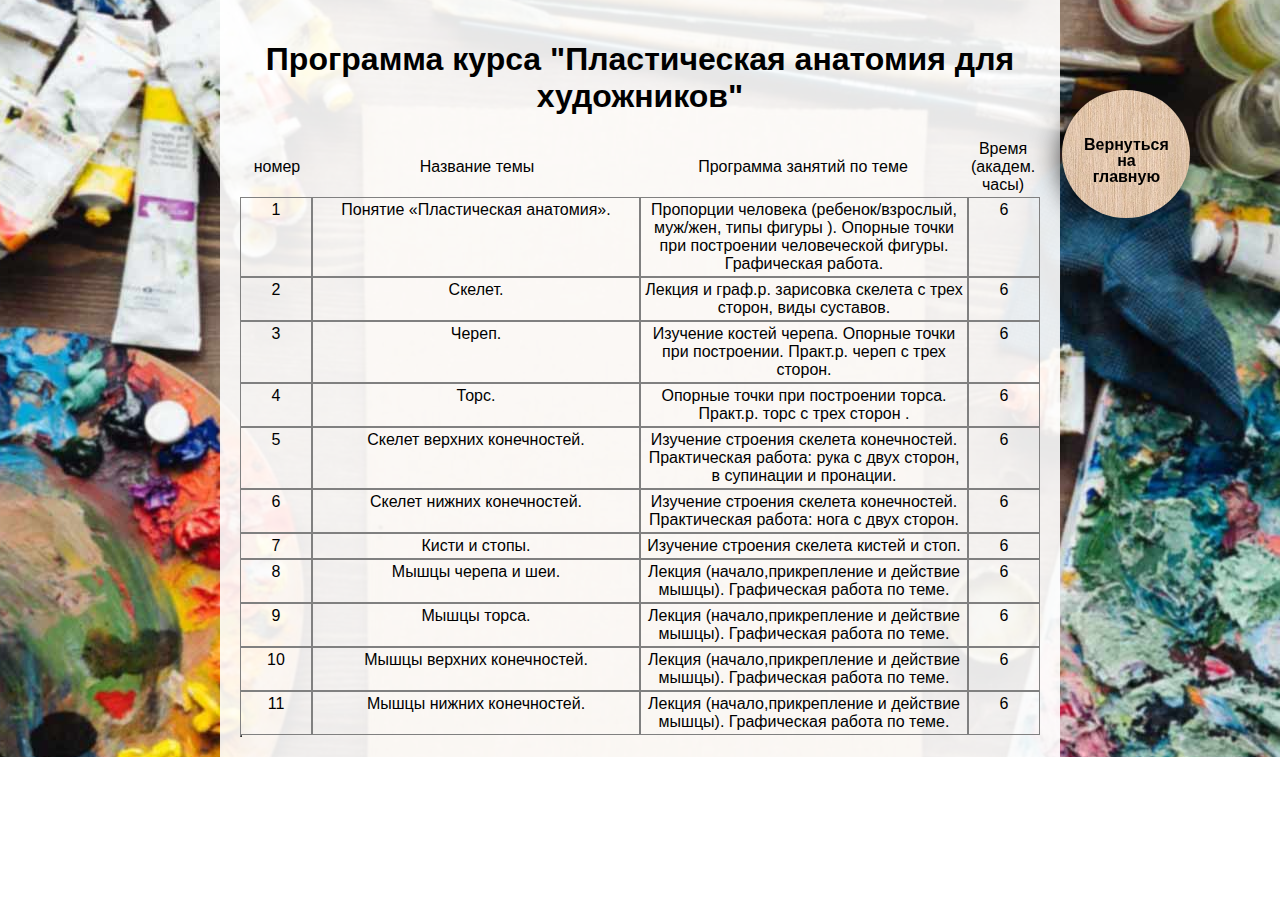
<file: plastic-anatomy-course-minsk.html>
<!DOCTYPE html>
<html lang="ru">
<head>
	<meta charset="UTF-8">
	<title>Курс "Пластическая анатомия для художников".</title>

    <meta name="viewport" content="widdiv=device-widdiv, initial-scale=1.0" />
    <meta name="theme-color" content="#E7D0BC">
    <meta name="yandex-verification" content="72eb25d31231b08c" />
    <meta name="google-site-verification" content="BQUnE9QC0RiMLb3R88hBEGOxYAcoRHbkwguHm44C7OA" />
    <meta name="description" content="Программа обучения по курсу 'Пластическая анатомия для художников'" />        
    <meta name="keywords" content="Курсы анатомии, минск, художественная школа, пластическая анатомия для художников, курсы скульптуры" />    

	<link rel="stylesheet" href="css/style.css">
	<link href="https://fonts.googleapis.com/css?family=El+Messiri" rel="stylesheet">

	<link rel="stylesheet" type="text/css" href="css/style-gallery.css" />
	<link rel="stylesheet" type="text/css" href="css/elastislide.css" />

	<link rel="shortcut icon" href="/favicon.ico" type="image/x-icon">
	<link rel="icon" href="favicon.ico" type="image/x-icon">
	<link rel="icon" type="image/png" href="favicon-16x16.png" sizes="16x16">
	<link rel="icon" type="image/png" href="favicon-32x32.png" sizes="32x32">
	<link rel="icon" type="image/png" href="favicon-96x96.png" sizes="96x96">

</head>



<body>


<nav>
	<div class="main-page-btn">
		<a href="index.html">
			<div class="btn-text">
				Вернуться на главную
			</div>
		</a>
		
	</div>
</nav>


<div class="header-programm">
	<div class="container">
		<h1>Программа курса "Пластическая анатомия для художников"</h1>

		<table class="table " border="1">
			<div class="table-row head">
				<div class="t_numb">номер</div>
				<div class="t_name">Название темы</div>
				<div class="t_desc">Программа занятий по теме</div>
				<div class="t_time">Время (академ. часы)</div>
			</div>
			<div class="table-row">
				<div class="t_numb">1</div>
				<div class="t_name">Понятие «Пластическая анатомия».</div>
				<div class="t_desc">Пропорции человека (ребенок/взрослый, муж/жен, типы фигуры ). Опорные точки при построении человеческой фигуры. Графическая работа.</div>
				<div class="t_time">6</div>
			</div>
			<div class="table-row">
				<div class="t_numb">2</div>
				<div class="t_name">Скелет.</div>
				<div class="t_desc">Лекция и граф.р. зарисовка скелета с трех сторон, виды суставов.</div>
				<div class="t_time">6</div>
			</div>
			<div class="table-row">
				<div class="t_numb">3</div>
				<div class="t_name">Череп.</div>
				<div class="t_desc">Изучение костей черепа. Опорные точки при построении. Практ.р. череп с трех сторон.</div>
				<div class="t_time">6</div>
			</div>
			<div class="table-row">
				<div class="t_numb">4</div>
				<div class="t_name">Торс.</div>
				<div class="t_desc">Опорные точки при построении торса. Практ.р. торс с трех сторон .</div>
				<div class="t_time">6</div>
			</div>
			<div class="table-row">
				<div class="t_numb">5</div>
				<div class="t_name">Скелет верхних конечностей.</div>
				<div class="t_desc">Изучение строения скелета конечностей. Практическая работа: рука с двух сторон, в супинации и пронации.</div>
				<div class="t_time">6</div>
			</div>
			<div class="table-row">
				<div class="t_numb">6</div>
				<div class="t_name">Скелет нижних конечностей.</div>
				<div class="t_desc">Изучение строения скелета конечностей. Практическая работа: нога с двух сторон.</div>
				<div class="t_time">6</div>
			</div>
			<div class="table-row">
				<div class="t_numb">7</div>
				<div class="t_name">Кисти и стопы.</div>
				<div class="t_desc">Изучение строения скелета кистей и стоп.</div>
				<div class="t_time">6</div>
			</div>
			<div class="table-row">
				<div class="t_numb">8</div>
				<div class="t_name">Мышцы черепа и шеи.</div>
				<div class="t_desc">Лекция (начало,прикрепление и действие мышцы). Графическая работа по теме.</div>
				<div class="t_time">6</div>
			</div>
			<div class="table-row">
				<div class="t_numb">9</div>
				<div class="t_name">Мышцы торса.</div>
				<div class="t_desc">Лекция (начало,прикрепление и действие мышцы). Графическая работа по теме.</div>
				<div class="t_time">6</div>
			</div>
			<div class="table-row">
				<div class="t_numb">10</div>
				<div class="t_name">Мышцы верхних конечностей.</div>
				<div class="t_desc">Лекция (начало,прикрепление и действие мышцы). Графическая работа по теме.</div>
				<div class="t_time">6</div>
			</div>
			<div class="table-row">
				<div class="t_numb">11</div>
				<div class="t_name">Мышцы нижних конечностей.</div>
				<div class="t_desc">Лекция (начало,прикрепление и действие мышцы). Графическая работа по теме.</div>
				<div class="t_time">6</div>
			</div>
			

		</table>
	</div>
	
</div>




	<!-- Global site tag (gtag.js) - Google Analytics -->
	<script async src="https://www.googletagmanager.com/gtag/js?id=UA-123176832-1"></script>
	<script>
	  window.dataLayer = window.dataLayer || [];
	  function gtag(){dataLayer.push(arguments);}
	  gtag('js', new Date());

	  gtag('config', 'UA-123176832-1');
	</script>


	<!-- Yandex.Metrika counter -->
	<script type="text/javascript" >
	    (function (d, w, c) {
	        (w[c] = w[c] || []).push(function() {
	            try {
	                w.yaCounter49823563 = new Ya.Metrika2({
	                    id:49823563,
	                    clickmap:true,
	                    trackLinks:true,
	                    accurateTrackBounce:true,
	                    webvisor:true
	                });
	            } catch(e) { }
	        });

	        var n = d.getElementsByTagName("script")[0],
	            s = d.createElement("script"),
	            f = function () { n.parentNode.insertBefore(s, n); };
	        s.type = "text/javascript";
	        s.async = true;
	        s.src = "https://mc.yandex.ru/metrika/tag.js";

	        if (w.opera == "[object Opera]") {
	            d.addEventListener("DOMContentLoaded", f, false);
	        } else { f(); }
	    })(document, window, "yandex_metrika_callbacks2");
	</script>
	<noscript><div><img src="https://mc.yandex.ru/watch/49823563" style="position:absolute; left:-9999px;" alt="" /></div></noscript>
	<!-- /Yandex.Metrika counter -->



</body>
</html>
</file>
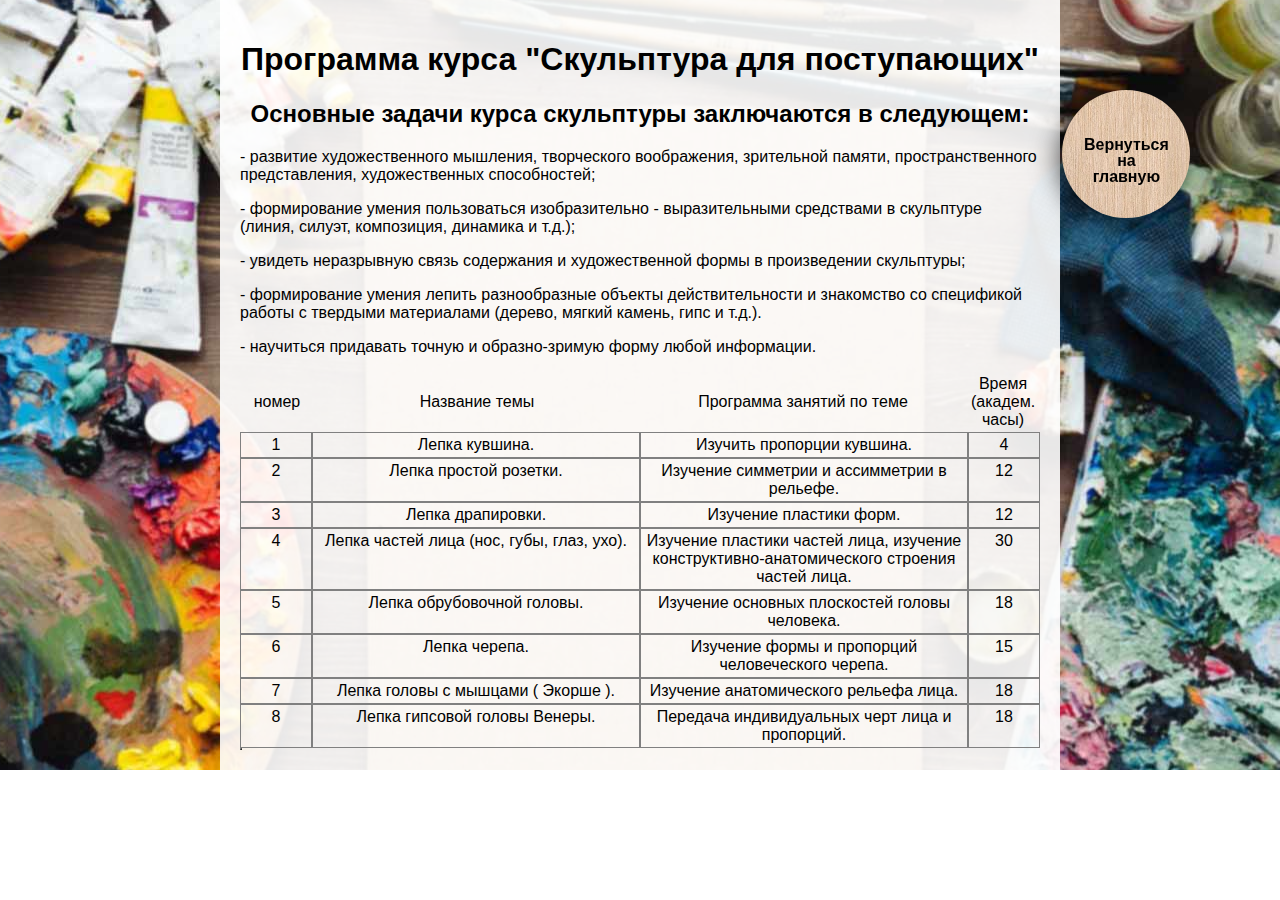
<file: sculpting-course-for-enrollee-minsk.html>
<!DOCTYPE html>
<html lang="ru">
<head>
	<meta charset="UTF-8">
	<title>Курс "Скульптура для поступающих".</title>

    <meta name="viewport" content="widdiv=device-widdiv, initial-scale=1.0" />
    <meta name="theme-color" content="#E7D0BC">
    <meta name="yandex-verification" content="72eb25d31231b08c" />
    <meta name="google-site-verification" content="BQUnE9QC0RiMLb3R88hBEGOxYAcoRHbkwguHm44C7OA" />
    <meta name="description" content="Программа обучения по курсу 'Скульптура для поступающих'" />        
    <meta name="keywords" content="Курсы рисования, минск, художественная школа, скульптура для поступающих, курсы скульптуры" />    

	<link rel="stylesheet" href="css/style.css">
	<link href="https://fonts.googleapis.com/css?family=El+Messiri" rel="stylesheet">

	<link rel="stylesheet" type="text/css" href="css/style-gallery.css" />
	<link rel="stylesheet" type="text/css" href="css/elastislide.css" />

	<link rel="shortcut icon" href="/favicon.ico" type="image/x-icon">
	<link rel="icon" href="favicon.ico" type="image/x-icon">
	<link rel="icon" type="image/png" href="favicon-16x16.png" sizes="16x16">
	<link rel="icon" type="image/png" href="favicon-32x32.png" sizes="32x32">
	<link rel="icon" type="image/png" href="favicon-96x96.png" sizes="96x96">

</head>



<body>


<nav>
	<div class="main-page-btn">
		<a href="index.html">
			<div class="btn-text">
				Вернуться на главную
			</div>
		</a>
		
	</div>
</nav>


<div class="header-programm">
	<div class="container">
		<h1>Программа курса "Скульптура для поступающих"</h1>

		<h2>Основные задачи курса скульптуры заключаются в следующем:</h2>
		<p>- развитие художественного мышления, творческого воображения, зрительной памяти, пространственного представления, художественных способностей;</p>
		<p>- формирование умения пользоваться изобразительно - выразительными средствами в скульптуре (линия, силуэт, композиция, динамика и т.д.);</p>
		<p>- увидеть неразрывную связь содержания и художественной формы в произведении скульптуры;</p>
		<p>- формирование умения лепить разнообразные объекты действительности и знакомство со спецификой работы с твердыми материалами (дерево, мягкий камень, гипс и т.д.).</p>
		<p>- научиться придавать точную и образно-зримую форму любой информации.</p>

		<table class="table " border="1">
			<div class="table-row head">
				<div class="t_numb">номер</div>
				<div class="t_name">Название темы</div>
				<div class="t_desc">Программа занятий по теме</div>
				<div class="t_time">Время (академ. часы)</div>
			</div>
			<div class="table-row">
				<div class="t_numb">1</div>
				<div class="t_name">Лепка кувшина.</div>
				<div class="t_desc">Изучить пропорции кувшина.</div>
				<div class="t_time">4</div>
			</div>
			<div class="table-row">
				<div class="t_numb">2</div>
				<div class="t_name">Лепка простой розетки.</div>
				<div class="t_desc">Изучение симметрии и ассимметрии в рельефе.</div>
				<div class="t_time">12</div>
			</div>
			<div class="table-row">
				<div class="t_numb">3</div>
				<div class="t_name">Лепка драпировки.</div>
				<div class="t_desc">Изучение пластики форм.</div>
				<div class="t_time">12</div>
			</div>
			<div class="table-row">
				<div class="t_numb">4</div>
				<div class="t_name">Лепка частей лица (нос, губы, глаз, ухо).</div>
				<div class="t_desc">Изучение пластики частей лица, изучение конструктивно-анатомического строения частей лица.</div>
				<div class="t_time">30</div>
			</div>
			<div class="table-row">
				<div class="t_numb">5</div>
				<div class="t_name">Лепка обрубовочной головы.</div>
				<div class="t_desc">Изучение основных плоскостей головы человека.</div>
				<div class="t_time">18</div>
			</div>
			<div class="table-row">
				<div class="t_numb">6</div>
				<div class="t_name">Лепка черепа.</div>
				<div class="t_desc">Изучение формы и пропорций человеческого черепа.</div>
				<div class="t_time">15</div>
			</div>
			<div class="table-row">
				<div class="t_numb">7</div>
				<div class="t_name">Лепка головы с мышцами ( Экорше ).</div>
				<div class="t_desc">Изучение анатомического рельефа лица.</div>
				<div class="t_time">18</div>
			</div>
			<div class="table-row">
				<div class="t_numb">8</div>
				<div class="t_name">Лепка гипсовой головы Венеры.</div>
				<div class="t_desc">Передача индивидуальных черт лица и пропорций.</div>
				<div class="t_time">18</div>
			</div>
			

		</table>
	</div>
	
</div>










	
	<!-- Global site tag (gtag.js) - Google Analytics -->
	<script async src="https://www.googletagmanager.com/gtag/js?id=UA-123176832-1"></script>
	<script>
	  window.dataLayer = window.dataLayer || [];
	  function gtag(){dataLayer.push(arguments);}
	  gtag('js', new Date());

	  gtag('config', 'UA-123176832-1');
	</script>


	<!-- Yandex.Metrika counter -->
	<script type="text/javascript" >
	    (function (d, w, c) {
	        (w[c] = w[c] || []).push(function() {
	            try {
	                w.yaCounter49823563 = new Ya.Metrika2({
	                    id:49823563,
	                    clickmap:true,
	                    trackLinks:true,
	                    accurateTrackBounce:true,
	                    webvisor:true
	                });
	            } catch(e) { }
	        });

	        var n = d.getElementsByTagName("script")[0],
	            s = d.createElement("script"),
	            f = function () { n.parentNode.insertBefore(s, n); };
	        s.type = "text/javascript";
	        s.async = true;
	        s.src = "https://mc.yandex.ru/metrika/tag.js";

	        if (w.opera == "[object Opera]") {
	            d.addEventListener("DOMContentLoaded", f, false);
	        } else { f(); }
	    })(document, window, "yandex_metrika_callbacks2");
	</script>
	<noscript><div><img src="https://mc.yandex.ru/watch/49823563" style="position:absolute; left:-9999px;" alt="" /></div></noscript>
	<!-- /Yandex.Metrika counter -->



</body>
</html>
</file>
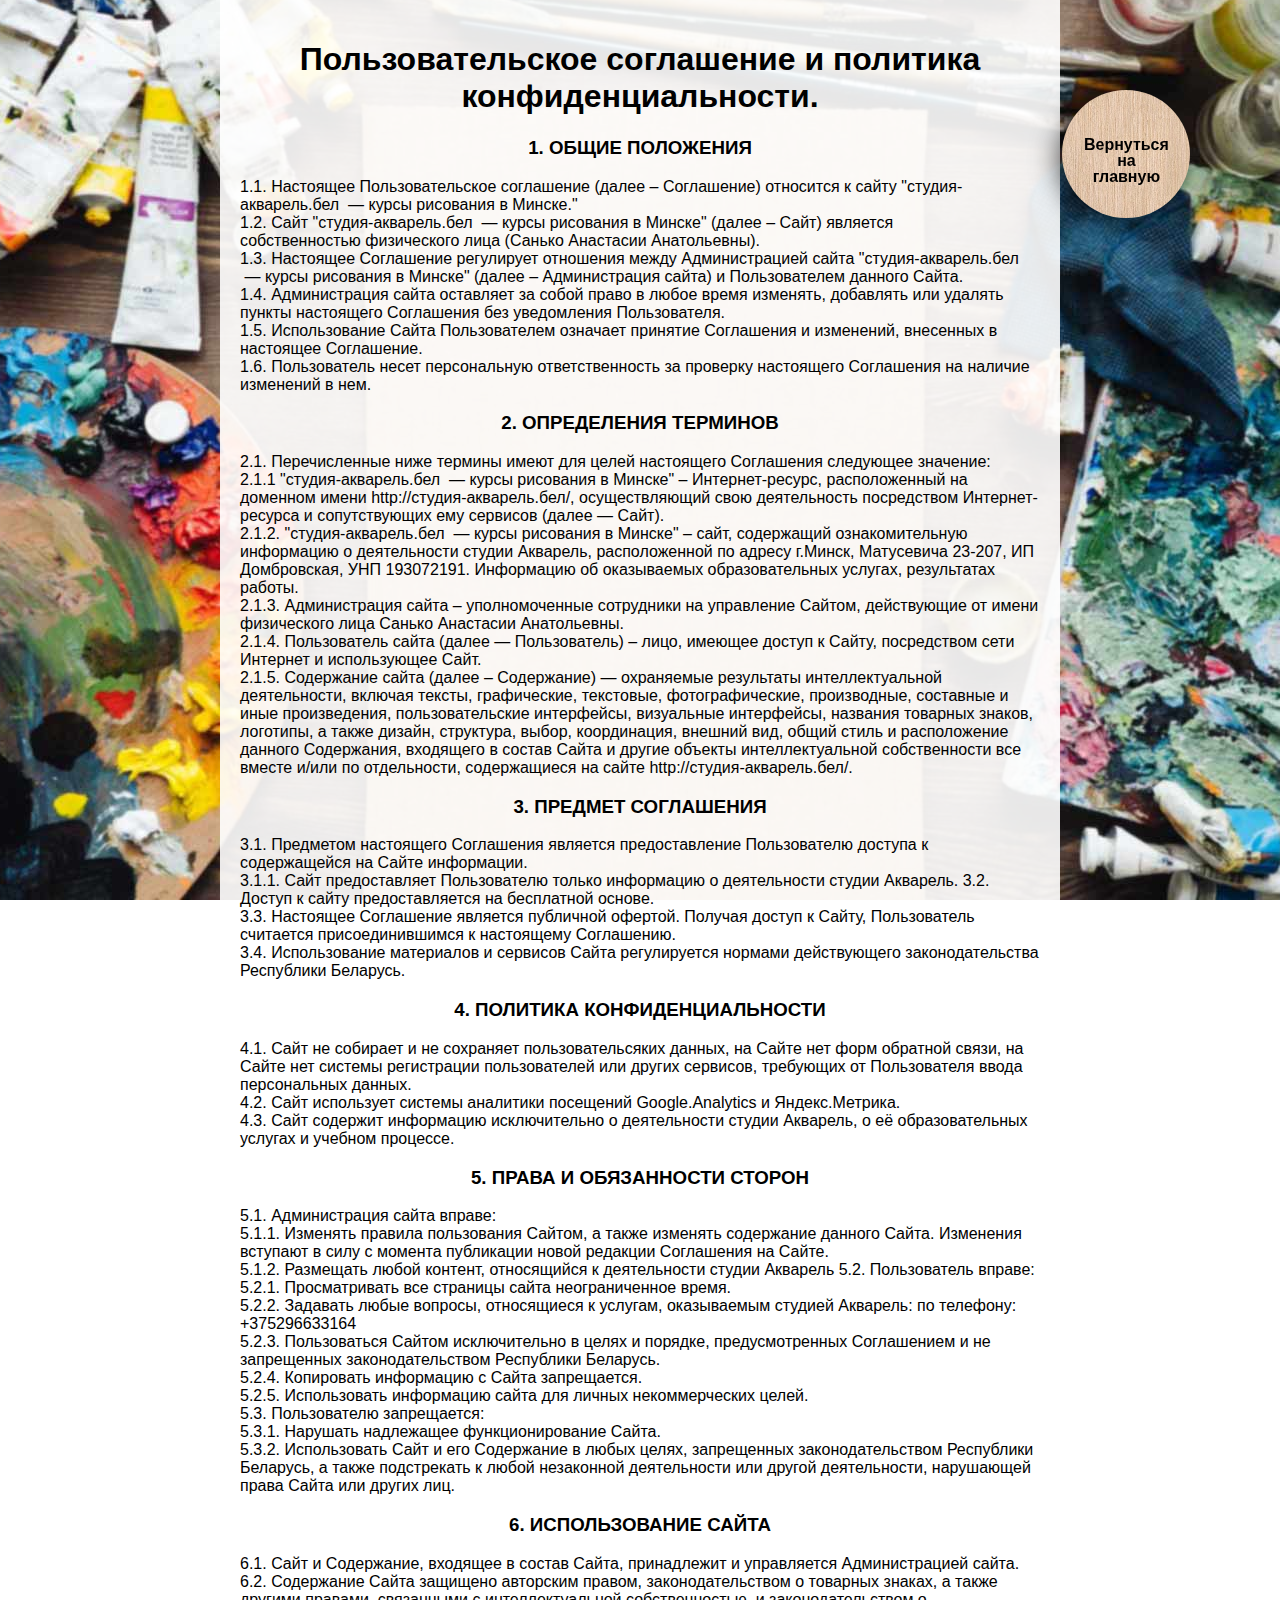
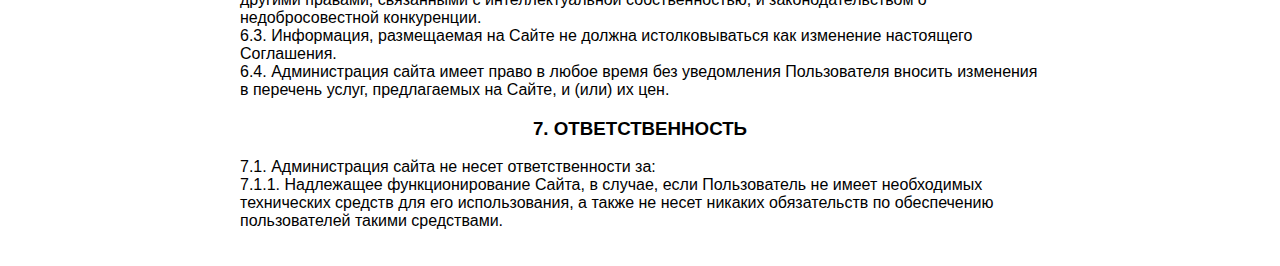
<file: terms.html>
<!DOCTYPE html>
<html lang="ru">
<head>
	<meta charset="UTF-8">
	<title>Пользовательское соглашение.</title>

    <meta name="viewport" content="widdiv=device-widdiv, initial-scale=1.0" />
    <meta name="theme-color" content="#E7D0BC">
    <meta name="yandex-verification" content="72eb25d31231b08c" />
    <meta name="google-site-verification" content="BQUnE9QC0RiMLb3R88hBEGOxYAcoRHbkwguHm44C7OA" />
    <meta name="description" content="Пользовательское соглашение сайта студии Акварель." />        
    <meta name="keywords" content="Пользовательское соглашение. Курсы рисования, минск, художественная школа, живопись для поступающих, курсы рисунка" />    

	<link rel="stylesheet" href="css/style.css">
	<link href="https://fonts.googleapis.com/css?family=El+Messiri" rel="stylesheet">

	<link rel="stylesheet" type="text/css" href="css/style-gallery.css" />
	<link rel="stylesheet" type="text/css" href="css/elastislide.css" />

	<link rel="shortcut icon" href="/favicon.ico" type="image/x-icon">
	<link rel="icon" href="favicon.ico" type="image/x-icon">
	<link rel="icon" type="image/png" href="favicon-16x16.png" sizes="16x16">
	<link rel="icon" type="image/png" href="favicon-32x32.png" sizes="32x32">
	<link rel="icon" type="image/png" href="favicon-96x96.png" sizes="96x96">

</head>



<body>


<nav>
	<div class="main-page-btn">
		<a href="index.html">
			<div class="btn-text">
				Вернуться на главную
			</div>
		</a>
		
	</div>
</nav>


<div class="header-programm">
	<div class="container">
		<h1>Пользовательское соглашение и политика конфиденциальности.</h1>

		<h3>1. ОБЩИЕ ПОЛОЖЕНИЯ</h3>
		<p>1.1. Настоящее Пользовательское соглашение (далее – Соглашение) относится к сайту "студия-акварель.бел &nbsp;&mdash; курсы рисования в Минске."<br />
		1.2. Сайт "студия-акварель.бел &nbsp;&mdash; курсы рисования в Минске" (далее – Сайт) является<br />
		собственностью физического лица (Санько Анастасии Анатольевны).<br />
		1.3. Настоящее Соглашение регулирует отношения между Администрацией сайта "студия-акварель.бел &nbsp;&mdash; курсы рисования в Минске" (далее – Администрация сайта) и Пользователем данного Сайта.<br />
		1.4. Администрация сайта оставляет за собой право в любое время изменять, добавлять или удалять пункты настоящего Соглашения без уведомления Пользователя.<br />
		1.5. Использование Сайта Пользователем означает принятие Соглашения и изменений, внесенных в настоящее Соглашение.<br />
		1.6. Пользователь несет персональную ответственность за проверку настоящего Соглашения на наличие изменений в нем.
		</p>

		<h3>2. ОПРЕДЕЛЕНИЯ ТЕРМИНОВ</h3>
		<p>2.1. Перечисленные ниже термины имеют для целей настоящего Соглашения следующее значение:<br />
		2.1.1 "студия-акварель.бел &nbsp;&mdash; курсы рисования в Минске" – Интернет-ресурс, расположенный на доменном имени http://студия-акварель.бел/, осуществляющий свою деятельность посредством Интернет-ресурса и сопутствующих ему сервисов (далее&nbsp;&mdash; Сайт).<br />
		2.1.2. "студия-акварель.бел &nbsp;&mdash; курсы рисования в Минске" – сайт, содержащий ознакомительную информацию о деятельности студии Акварель, расположенной по адресу г.Минск, Матусевича 23-207, ИП Домбровская, УНП 193072191. Информацию об оказываемых образовательных услугах, результатах работы.<br />
		2.1.3. Администрация сайта – уполномоченные сотрудники на управление Сайтом, действующие от имени физического лица Санько Анастасии Анатольевны.<br />
		2.1.4. Пользователь сайта (далее&nbsp;&mdash; Пользователь) – лицо, имеющее доступ к Сайту, посредством сети Интернет и использующее Сайт.<br />
		2.1.5. Содержание сайта (далее – Содержание)&nbsp;&mdash; охраняемые результаты интеллектуальной деятельности, включая тексты, графические, текстовые, фотографические, производные, составные и иные произведения, пользовательские интерфейсы, визуальные интерфейсы, названия товарных знаков, логотипы, а также дизайн, структура, выбор, координация, внешний вид, общий стиль и расположение данного Содержания, входящего в состав Сайта и другие объекты интеллектуальной собственности все вместе и/или по отдельности, содержащиеся на сайте http://студия-акварель.бел/.</p>
		
		<h3>3. ПРЕДМЕТ СОГЛАШЕНИЯ</h3>
		<p>3.1. Предметом настоящего Соглашения является предоставление Пользователю доступа к содержащейся на Сайте информации.<br />
		3.1.1. Сайт предоставляет Пользователю только информацию о деятельности студии Акварель.
		3.2. Доступ к сайту предоставляется на бесплатной основе.<br />
		3.3. Настоящее Соглашение является публичной офертой. Получая доступ к Сайту, Пользователь считается присоединившимся к настоящему Соглашению.<br />
		3.4. Использование материалов и сервисов Сайта регулируется нормами действующего законодательства Республики Беларусь.</p>

		<h3>4. ПОЛИТИКА КОНФИДЕНЦИАЛЬНОСТИ</h3>
		<p>4.1. Сайт не собирает и не сохраняет пользовательсяких данных, на Сайте нет форм обратной связи, на Сайте нет системы регистрации пользователей или других сервисов, требующих от Пользователя ввода персональных данных. <br />
		4.2. Сайт использует системы аналитики посещений Google.Analytics и Яндекс.Метрика.<br />
		4.3. Сайт содержит информацию исключительно о деятельности студии Акварель, о её образовательных услугах и учебном процессе.</p>

		<h3>5. ПРАВА И ОБЯЗАННОСТИ СТОРОН</h3>
		<p>5.1. Администрация сайта вправе:<br />
		5.1.1. Изменять правила пользования Сайтом, а также изменять содержание данного Сайта. Изменения вступают в силу с момента публикации новой редакции Соглашения на Сайте.<br />
		5.1.2. Размещать любой контент, относящийся к деятельности студии Акварель
		5.2. Пользователь вправе:<br />
		5.2.1. Просматривать все страницы сайта неограниченное время.<br />
		5.2.2. Задавать любые вопросы, относящиеся к услугам, оказываемым студией Акварель: по телефону: +375296633164<br />
		5.2.3. Пользоваться Сайтом исключительно в целях и порядке, предусмотренных Соглашением и не запрещенных законодательством Республики Беларусь.<br />
		5.2.4. Копировать информацию с Сайта запрещается.<br />
		5.2.5. Использовать информацию сайта для личных некоммерческих целей.<br />
		5.3. Пользователю запрещается:<br />
		5.3.1. Нарушать надлежащее функционирование Сайта.<br />
		5.3.2. Использовать Сайт и его Содержание в любых целях, запрещенных законодательством Республики Беларусь, а также подстрекать к любой незаконной деятельности или другой деятельности, нарушающей права Сайта или других лиц.</p>

		<h3>6. ИСПОЛЬЗОВАНИЕ САЙТА</h3>
		<p>6.1. Сайт и Содержание, входящее в состав Сайта, принадлежит и управляется Администрацией сайта.<br />
		6.2. Содержание Сайта защищено авторским правом, законодательством о товарных знаках, а также другими правами, связанными с интеллектуальной собственностью, и законодательством о недобросовестной конкуренции.<br />
		6.3. Информация, размещаемая на Сайте не должна истолковываться как изменение настоящего Соглашения.<br />
		6.4. Администрация сайта имеет право в любое время без уведомления Пользователя вносить изменения в перечень услуг, предлагаемых на Сайте, и (или) их цен.<br />

		<h3>7. ОТВЕТСТВЕННОСТЬ</h3>
		7.1. Администрация сайта не несет ответственности за:<br />
		7.1.1. Надлежащее функционирование Сайта, в случае, если Пользователь не имеет необходимых технических средств для его использования, а также не несет никаких обязательств по обеспечению пользователей такими средствами.</p>

	</div>
	
</div>




	<!-- Global site tag (gtag.js) - Google Analytics -->
	<script async src="https://www.googletagmanager.com/gtag/js?id=UA-123176832-1"></script>
	<script>
	  window.dataLayer = window.dataLayer || [];
	  function gtag(){dataLayer.push(arguments);}
	  gtag('js', new Date());

	  gtag('config', 'UA-123176832-1');
	</script>


	<!-- Yandex.Metrika counter -->
	<script type="text/javascript" >
	    (function (d, w, c) {
	        (w[c] = w[c] || []).push(function() {
	            try {
	                w.yaCounter49823563 = new Ya.Metrika2({
	                    id:49823563,
	                    clickmap:true,
	                    trackLinks:true,
	                    accurateTrackBounce:true,
	                    webvisor:true
	                });
	            } catch(e) { }
	        });

	        var n = d.getElementsByTagName("script")[0],
	            s = d.createElement("script"),
	            f = function () { n.parentNode.insertBefore(s, n); };
	        s.type = "text/javascript";
	        s.async = true;
	        s.src = "https://mc.yandex.ru/metrika/tag.js";

	        if (w.opera == "[object Opera]") {
	            d.addEventListener("DOMContentLoaded", f, false);
	        } else { f(); }
	    })(document, window, "yandex_metrika_callbacks2");
	</script>
	<noscript><div><img src="https://mc.yandex.ru/watch/49823563" style="position:absolute; left:-9999px;" alt="" /></div></noscript>
	<!-- /Yandex.Metrika counter -->



</body>
</html>
</file>
<file: css/style.css>
body {
  background-color: #fff;
  padding: 0;
  margin: 0;
}
h1, h2, h3{
  text-align: center;
}
#canvas-basic {
  background: rgba(211,221,230,1);
  background: -moz-linear-gradient(top, rgba(211,221,230,1) 0%, rgba(245,226,209,1) 100%);
  background: -webkit-gradient(left top, left bottom, color-stop(0%, rgba(211,221,230,1)), color-stop(100%, rgba(245,226,209,1)));
  background: -webkit-linear-gradient(top, rgba(211,221,230,1) 0%, rgba(245,226,209,1) 100%);
  background: -o-linear-gradient(top, rgba(211,221,230,1) 0%, rgba(245,226,209,1) 100%);
  background: -ms-linear-gradient(top, rgba(211,221,230,1) 0%, rgba(245,226,209,1) 100%);
  background: linear-gradient(to bottom, rgba(211,221,230,1) 0%, rgba(245,226,209,1) 100%);
}
.container{
  width:1200px;
  margin:auto;
  margin-top: 30px;
  font-family: 'Roboto', sans-serif;
}
@media screen and (max-width: 1400px) { 
  .container{
    width:800px;
  }
}
@media screen and (max-width: 640px) { 
  .container{
    width:90%;
  }
}

body{
  position: relative;
}
.all{
  position: absolute;
  top: 0px;
  left: 0px;
  width: 100%;
  z-index:1;
}
#canvas-basic {
  display: block;
  position: fixed;
  width: 100vw;
  height: 100vh;
  top: 0px;
  left: 0px;
  z-index: 0;
}

/*===========intro section============*/

.start-animation{
  z-index: 200;
  width: 560px;
  height: 30vh;
  position: absolute;
  top: 20vh;
  left: calc(50% - 280px);
  /*transform: scale(2.5);*/
}
svg {
  z-index: 2;
}
.under-animation{
  position: absolute;
  z-index: 21;
  width: 100%;
  height: 100%;
  top: 0;
  left: 0;
  background-color: white;
  /*fallback*/
  display: none;
}

.header{
  height: 100vh;
  position: relative;

/*  background-image: url(../images/work-space-dark.jpg);
  background-size: 110%;
  background-position: bottom;*/
  text-align: center;
  overflow: hidden;
}
.paper{
  width: 555px;
  height: 85%;
  background-color: white;
  position: absolute;
  left: calc(50% - 277px);
  top: 12%;
  box-shadow: -1px 2px 5px 0px rgba(0,0,0,0.55);
  z-index: 20;
}
.water-colour-gif{
  height: 40%;
  width: 420px;
  position: relative;
  left: calc(50% - 210px);
  top: 50%;
  background-image: url(../images/water-colour-dance.gif);
  background-position: center;
  background-size: contain;
  background-repeat: no-repeat;
  /*opacity:0;*/
}
/*@media screen and (max-width: 1400px) {
  .header{
    background-size: 100%;
  }
  .paper{
    top: 100px;
    width: 360px;
    height: 550px;
    left: calc(50% - 180px);
  }
  .start-animation{
    width: 460px;
    height: 300px;
    top: 55px;
    left: calc(50% - 230px);
  }
  .water-colour-gif{
    height: 250px;
    width: 300px;
    left: calc(50% - 150px);
    top: 250px;
  }
}*/

@media screen and (max-width: 640px) { 
  .header{
/*    background-image: url(../images/work-space-mob-dark.jpg);
    background-size: cover;
    background-position: bottom;*/
  }
  .start-animation{
    width: 300px!important;
    height: 250px;
    top: 0;
    left: calc(50% - 150px)!important;
    /*transform: scale(1.3);*/
  }
  .paper{
    top: 10%;
    width: 80%;
    height: 70%;
    left: 10%;
  }
  .water-colour-gif{
    height: 45%;
    width: 70%;
    left: 15%;
    top: 45%;
  }

}

/*==========TABLES===========*/


.header-programm{
  /*height: 100vh;*/
  background-image: url(../images/work-space.jpg);
  background-size: 150%;
  background-position: bottom;
  background-attachment: fixed;
}
.header-programm .container{
  background-color: rgba(255, 255, 255, 0.9);
  /*position: absolute;*/
  margin-top: 0!important;
  padding: 20px;
}
.main-page-btn{
  position: fixed;
  right: 7vw;
  top: 7vw;
  height: 10vw;
  width: 10vw;
  border-radius: 50%;
  background-image: url('../images/drevo.jpg');
  transform: translateZ(0px);
  -webkit-box-shadow: -8px 6px 29px -6px rgba(0,0,0,0.75);
  -moz-box-shadow: -8px 6px 29px -6px rgba(0,0,0,0.75);
  box-shadow: -8px 6px 29px -6px rgba(0,0,0,0.75);
  z-index: 100;
  display: flex;
  justify-content: center;
  align-items: center;
  cursor: pointer;
}
.main-page-btn a{
  text-decoration: none;
}
.main-page-btn:hover{
  transform: scale(1.1);
}
.main-page-btn .btn-text{
  /*display: inline-block;*/
  text-align: center;
  font-family: 'Roboto', sans-serif;
  font-weight: bold;
  line-height: 1rem;
  width:7vw;
  /*height: 5vw;*/
  text-decoration: none;
  color: black;
  padding-top: 15px;
}
.table td{
  padding: 10px;
}
.wise-painter-said{
  margin-left: 20%;
  margin-right: 20%
}
.signature{
  margin-left: 70%;
}
.t_numb{
  width: 20%;
}


/*go flex in tables!*/
.table-row{
  display: flex;
}
.t_numb, .t_name, .t_desc, .t_time{
  border: 1px solid grey;
  padding: 3px;
  display: flex;
  text-align: center;
  justify-content: center;
}
.head .t_numb, .head .t_name, .head .t_desc, .head .t_time{
  border: none;
  flex-direction: column;
}
.t_numb{
  flex: 1 4 10%;
}
.t_name{
  flex: 1 0 40%;
}
.t_desc{
flex: 1 0 40%;
}
.t_time{
flex: 1 4 10%;
}

@media screen and (max-width: 640px) and (orientation:portrait) {
  .header-programm .container{
    padding:10px;
    width:90vw;
    overflow: hidden;
  }
  .main-page-btn{
    height: 23vw;
    width: 23vw;
  }
  .main-page-btn .btn-text{
    width:17vw;
    /*height: 17vw;*/
    font-size: 0.7rem;
    line-height: 0.9rem;
    padding-top: 10px;
  }
}

@media screen and (max-width: 800px) and (orientation:landscape) {
  .main-page-btn{
    height: 15vw;
    width: 15vw;
    right:2vw;
    top: 2vw;
  }
  .main-page-btn .btn-text{
    width:10vw;
    height: 10vw;
    font-size: 0.8rem;
    line-height: 0.9rem;
    padding-top: 10px;
  }
}


/*================menu section===================*/


nav .menu{
  position: fixed;
  font-family: 'Roboto', sans-serif;
/*  height: 555px;
  width: 180px;
  border-radius: 30px 0 0 30px;*/
  width: 370px;
  height: 555px;
  /*-webkit-border-radius: 63px 63px 63px 63px / 108px 108px 72px 72px;*/
  border-radius: 50% 50% 50% 50% / 60% 60% 40% 40%;
  /*right: -380px;*/
  border: 1px solid #D0B293;
  right: -170px;
  bottom: 20px;
  background-image: url('../images/drevo.jpg');
  transform: translateZ(0px);
  -webkit-box-shadow: -8px 6px 19px -6px rgba(0,0,0,0.75);
  -moz-box-shadow: -8px 6px 19px -6px rgba(0,0,0,0.75);
  box-shadow: -8px 6px 19px -6px rgba(0,0,0,0.75);
  z-index: 100;
}
.menu-btn{
  position: absolute;
  display: flex;
  flex-direction: row;
  cursor: pointer;
  transition: all 0.5s ease-in-out;
}
.menu-btn.activated{
  /*width:200px;*/
  /*border: 3px solid red;*/
  /*border-radius: 28px 28px 28px 28px;*/
}
.menu-btn.activated.courses-prices{
  background-image: url(../images/blob-red-plus.png);
  background-position: left;
  background-repeat: no-repeat;
}
.menu-btn.activated.about-us{
  background-image: url(../images/blob-green-plus.png);
  background-position: left;
  background-repeat: no-repeat;
}
.menu-btn.activated.super-teachers{
  background-image: url(../images/blob-yellow-plus.png);
  background-position: left;
  background-repeat: no-repeat;
}
.menu-btn.activated.students-work{
  background-image: url(../images/blob-white-plus.png);
  background-position: left;
  background-repeat: no-repeat;
}
.menu-btn.activated.contacts{
  background-image: url(../images/blob-blue-plus.png);
  background-position: left;
  background-repeat: no-repeat;
}


.menu-btn.animated-logo{
  background-image: url(../images/logo2.png);
  background-size: contain;
  background-repeat: no-repeat;
  width: 140px;
  height: 140px;
  right: 170px;
  bottom: 390px;
  z-index: 101;
}
.menu-btn.animated-logo:hover{
  transform: scale(1.1);
}
.menu-btn .circle{
  height: 55px;
  width: 55px;
  /*border-radius: 50%;*/
  /*border: 1px solid #D0B293;*/
}

.menu-btn .txt{
  display: block;
  padding-top: 20px;
  padding-left: 7px;
  padding-right: 10px;
  transition: all 0.2s ease-in-out;
}
.menu-btn:hover .circle{
  /*transform: scale(1.1);*/
}
.menu-btn:hover .txt{
  font-size:1.2rem;
  font-weight: bold;
}

.menu-btn.courses-prices{
  left: 25px;
  bottom: 300px;
  z-index: 111;
  background-image: url(../images/blob-red.png);
  background-position: left;
  background-repeat: no-repeat;
}
.menu-btn.activated.courses-prices .txt{
  color: white;
}
.menu-btn.courses-prices .circle{
  /*background-color: red;*/
}

.menu-btn.about-us{
  left: 45px;
  bottom: 375px;
  z-index: 111;
  background-image: url(../images/blob-green.png);
  background-position: left;
  background-repeat: no-repeat;
}
.menu-btn.activated.about-us .txt{
  color: white;
}
.menu-btn.about-us .circle{
  /*background-color: green;*/
}

.menu-btn.super-teachers{
  left: 15px;
  bottom: 235px;
  z-index: 111;
  background-image: url(../images/blob-yellow.png);
  background-position: left;
  background-repeat: no-repeat;
}
.menu-btn.super-teachers .circle{
  /*background-color: yellow;*/
}

.menu-btn.students-work{
  left: 20px;
  bottom: 160px;
  z-index: 111;
  background-image: url(../images/blob-white.png);
  background-position: left;
  background-repeat: no-repeat;
}
.menu-btn.students-work .circle{
  /*background-color: white;*/
}

.menu-btn.contacts{
  left: 35px;
  bottom: 90px;
  z-index: 111;
  background-image: url(../images/blob-blue.png);
  background-position: left;
  background-repeat: no-repeat;
}
.menu-btn.activated.contacts .txt{
  color: black;
}
.menu-btn.contacts .circle{
  /*background-color: blue;*/
}

.menu-btn.activated .circle{
  border: none;
  background-color: transparent;
}
.menu-btn.activated .txt{
  font-size: 1.1rem;
  font-weight: bold;
  transform: translateX(-45px) translateY(-5px);
}
/*.menu-btn.activated.students-work .txt{
  transform: translateX(-45px) translateY(-5px);
}*/
.menu-btn.activated.contacts .txt{
  transform: translateX(-55px) translateY(-5px);
}

.menu-bt.call-us{
  position: absolute;
  display: flex;
  flex-direction: column;
  cursor: pointer;
  transition: all 0.5s ease-in-out;
  left: 65px;
  bottom: 25px;
  z-index: 111;
  text-align: right;
  font-size: 1.1rem;
  font-weight: bold;
  line-height: 1.4rem;
}
.menu-bt.call-us a{
  text-decoration: none;
  color: black;
}
.menu-bt.call-us .circle{
  background-color: blue;
}
.to-call-mob{
  display: none;
}
@media screen and (max-width: 640px) { 
  nav .menu{
    /*display: none;*/
    right: auto;
    width: 120%;
    height: 160px;
    border-radius: 100% 80%;
    /* right: 0; */
    left: -10%;
    /*bottom: -170px;*/
    bottom: -83px;
    box-shadow: 0px -7px 10px -6px rgba(0,0,0,0.65);
  }
  .menu-btn{
    flex-direction: column;
  }
  .to-call-mob{
    display: block;
  }
  .menu-btn .circle{
    height: 25px;
    width: 25px;
    background-size: contain;
  }
  .menu-btn .txt {
    padding-top: 3px;
    font-size: 0.8rem;
  }

  .menu-btn:hover .txt{
    font-size: 0.8rem;
    font-weight: normal;
  }
  .menu-btn.activated .txt{
    font-size: 0.85rem;
    font-weight: bold! important;
    color: black;
    /*padding-top: ;*/
    transform: translateX(0) translateY(0);
  }

  .menu-btn.animated-logo{
    display: none;
  }
  .menu-btn.courses-prices{
    left: 20%;
    bottom: 90px;
    z-index: 111;
    background-image: url(../images/m-blob-red.png);
    background-position: top;
  }
  .menu-btn.courses-prices .txt{
    padding-top: 7px;
  }
  .menu-btn.activated.courses-prices .txt{
    padding-top: 7px;
    color: black;
  }

  .menu-btn.about-us{
    left: 9%;
    bottom: 80px;
    background-image: url(../images/m-blob-green.png);
    background-position: top;
  }
  .menu-btn.activated.about-us .txt{
    /*color: black;*/
  }

  .menu-btn.super-teachers{
    left: 30%;
    bottom: 100px;
    background-image: url(../images/m-blob-yellow.png);
    background-position: top;
  }

  .menu-btn.students-work{
    left: 42%;
    bottom: 105px;
    background-image: url(../images/m-blob-white.png);
    background-position: top;
  }
  .menu-btn.students-work .txt{
    color: black;
  }
  .menu-btn.contacts{
    left: 55%;
    bottom: 100px;
    background-image: url(../images/m-blob-blue.png);
    background-position: top;
  }
  .menu-bt.call-us{
    left: 69%;
    bottom: 83px;
    display: flex;
    flex-direction: column;
  }
  .menu-bt.call-us.call-wrapper{
    display: flex;
    flex-direction: column;
    justify-content: center;
  }
  .menu-bt.call-us .circle-mob{
    display: block;
    width: 55px;
    height: 55px;
    margin-left: calc(50% - 27px);
    border-radius: 50%;
    /*background-color: green;*/
    background-image: url(../images/call-us.png);
    box-shadow: -1px -3px 17px -2px rgba(0,0,0,0.65);
  }
  .menu-bt.call-us .txt{
    display: none;
  }
  
  .menu-btn.activated.contacts .txt{
      /*color: black;*/
      transform: translateX(0) translateY(0);
      font-weight: bold;
  }
  .menu-btn.activated.courses-prices{
    background-image: url(../images/m-blob-red-plus.png);
    background-position: top;
  }
  .menu-btn.activated.about-us{
    background-image: url(../images/m-blob-green-plus.png);
    background-position: top;
  }
  .menu-btn.activated.super-teachers{
    background-image: url(../images/m-blob-yellow-plus.png);
    background-position: top;
  }
  .menu-btn.activated.students-work{
    background-image: url(../images/m-blob-white-plus.png);
    background-position: top;
  }
  .menu-btn.activated.contacts{
    background-image: url(../images/m-blob-blue-plus.png);
    background-position: top;
  }


}



/*==============seo-text section=================*/
.main-text{
  color:rgba(0,0,0,0.87);
  /*padding-bottom: 25px;*/
  height: 2200px;

  /*fallback*/
  position: relative;
}
.main-text h1{
  font-size: 2rem;
  color: #5a5a5a;
}
.main-text-content{
  position: absolute;
  z-index: 1;
  display: block;
  top: 0;
  right: calc(50% - 600px);
  margin-top: 40px;
  margin-bottom:10px;
}

/*Insta!!!*/


.insta-header-wrapper {
  position: absolute;
  top: 480px;
  left: 135px;
  z-index: 21;
  display: inline-flex;
  align-items: center;
  background-color: #fff;
  border-radius: 5px;
  padding: 5px;
  margin: 5px;
  box-shadow: -1px 2px 5px 0px rgba(0,0,0,0.55);
  color: #5a5a5a;
  text-decoration: none;
}
.insta-header-wrapper a {
  font-weight: bold;
}

.insta-header-image {
  display: inline-block;
  width: 27px;
  height: 27px;
  background-image: url('../images/social-networks.png');
  background-repeat: no-repeat;
  background-size: 120px;
  background-position-x: -3px;
  background-position-y: -2px;
}



.instafeed {
  position: absolute;
  box-shadow: -1px 2px 5px 0px rgba(0,0,0,0.55);
  height: 357px;
  width: 830px;
  padding-left: 25px;
  padding-top: 30px;
  background-color: white;
  z-index: 20;
  top: 490px;
  left: 150px;
  overflow: hidden;
}

#instafeed img {
  width: 100%;
  height: 100%;
}

.gallery-item {
  display: inline-block;
  position: relative;
  width: 145px;
  height: 145px;
  margin-right: 20px;
  margin-top: 20px;
}

/*offset to left for 30px*/
.main-block-1{
  width: 630px;
  padding: 15px;
  top: 890px;
  left: -40px;
  z-index: 10;
}
.main-block-2{
  width: 500px;
  padding: 15px;
  top: 1275px;
  right: 30px;
  z-index: 11;
}
.main-block-3{
  width: 700px;
  padding: 15px;
  top: 1580px;
  left: -150px;
  z-index: 12;
}
/*преимущества*/
.main-block-4{
  width: 670px;
  padding: 15px;
  top: 140px;
  right: 120px;
}
.main-img-1{
  width: 530px;
  padding: 10px;
  top: 910px;
  right: 10px;
}
.main-img-2{
  width: 200px;
  padding: 10px;
  top: 1100px;
  right: 60px;
}
.main-img-3{
  width: 300px;
  padding: 10px;
  top: 1300px;
  left: -30px;
}
.main-img-4{
  width:300px;
  padding: 7px;
  top: 1425px;
  left: 305px;
}
.main-img-5{
  width: 700px;
  padding: 10px;
  top: 1810px;
  right: -80px;
}
/*Ульяна*/
.main-img-6{
  width: 220px;
  padding: 10px;
  top: 180px;
  left: 100px;
}

.main-block-1,
.main-block-2,
.main-block-3,
.main-block-4{
  display: block;
  position: absolute;
  background-color: rgba(255,255,255,0.9);
  box-shadow: -1px 2px 5px 0px rgba(0,0,0,0.55);
  font-size: 16px;
}

.main-img-1,
.main-img-2,
.main-img-3,
.main-img-4,
.main-img-5,
.main-img-6{
  display: block;
  position: absolute;
  background-color: rgba(255,255,255,0.9);
  box-shadow: -1px 2px 5px 0px rgba(0,0,0,0.55);
}

.main-img-1 img,
.main-img-2 img,
.main-img-3 img,
.main-img-4 img,
.main-img-5 img,
.main-img-6 img{
  width: 100%;
}

@media screen and (max-width: 1400px) { 
  .main-text-content{
    right: calc(50% - 400px);
  }
  .instafeed {
    top: 450px;
    left: 10px;
  }
  .insta-header-wrapper {
    top: 440px;
    left: 0;
  }
  .main-block-1,
  .main-block-2,
  .main-block-3,
  .main-block-4{
    font-size: 14px;
  }
  .main-block-1{
    width: 400px;
    padding: 15px;
    top: 830px;
    left: -40px;
  }
  .main-block-2{
    width: 500px;
    padding: 15px;
    top: 1215px;
    right: 30px;
  }
  .main-block-3{
    width: 880px;
    padding: 15px;
    top: 1720px;
    left: -50px;
  }
  /*преимущества*/
  .main-block-4{
    width: 650px;
    padding: 15px;
    top: 140px;
    right: 0;
  }
  .main-img-1{
    width: 450px;
    padding: 10px;
    top: 860px;
    right: 10px;
  }
  .main-img-2{
    width: 200px;
    padding: 10px;
    top: 1040px;
    right: 60px;
  }
  .main-img-3{
    width: 300px;
    padding: 10px;
    top: 1240px;
    left: -30px;
  }
  .main-img-4{
    width:200px;
    padding: 5px;
    top: 1445px;
    left: -5px;
  }
  .main-img-5{
    width: 700px;
    padding: 10px;
    top: 1580px;
    left: 25px;
  }
  /*ульяна*/
  .main-img-6{
    width: 200px;
    padding: 10px;
    top: 170px;
    left: -65px;
  }
  .main-text{
    height: 2150px;
  }
  #canvas-basic {
    /*height: 1725px;*/
  }
}
@media screen and (max-width: 640px) { 
  .main-text{
    overflow: hidden;
    height: 3400px
  }
/*  .main-text,
  #canvas-basic{
    height: 2750px;
  }*/
  #canvas-basic{
    margin-top: 0;
  }
  .courses-list{
    margin-bottom: 0!important;
  }
  .main-text-content{
    width: 90%;
    right: 5%;
    margin-top: 30px;
  }
  .main-text-content h1{
    font-size: 1.15rem;
/*    position: absolute;
    top: 20px;
    z-index: 22;*/
  }

  .instafeed {
    top: 600px;
    left: -7px;
    height: 320px;
    width: 293px;
    padding-left: 20px;
    overflow: hidden;
  }
  .insta-header-wrapper {
    top: 575px;
    left: 0;
    width: 245px;
    display: inline-block;
    padding-left: 40px;
    text-align: center;
  }
  .gallery-item {
    height: 77px;
    width: 77px;
  }
  .insta-header-image {
    position: absolute;
    left: 20px;
    top: 10px;
  }

  .main-block-1{
    width: 90%;
    top: 1100px;
    left: 0;
    /*line-height: 0.85rem;*/
  }
  .main-block-2{
    width: 90%;
    top: 1750px;
    right: 0;
  }
  .main-block-3{
    width: 90%;
    padding: 15px;
    top: 2386px;
    left: 0;
  }

  /*преимущества*/
  .main-block-4{
    width: 90%;
    top: 85px;
    right: 0;
    line-height: 1rem;
  }
  .main-block-4 li{
    margin-bottom: 7px;
  }
  .main-img-1{
    width: 110%;
    padding: 10px;
    top: 930px;
    right: -7%;
  }
  .main-img-2{
    width: 85px;
    top: 1665px;
    right: -10%;
    z-index: 22;
  }
  .main-img-3{
    width: 85%;
    top: 1620px;
    right: -5%;
  }
  .main-img-4{
    width: 65%;
    top: 3155px;
    right: auto;
    left: 40%;
  }
  .main-img-5{
    width: 110%;
    padding: 10px;
    top: 2310px;
    left: -5%;
  }
  .main-img-6{
    width: 45%;
    top: 3070px;
    left: -10px;
  }

  .unit {
    background-color: #fff;
    margin-top: 10px;
    margin-bottom: 10px;
    border-radius: 3px;
    padding: 10px;
  }
  .unit-topic {
    margin-top: 10px;
    margin-bottom: 10px;
    text-align: center;
    font-weight: 500;
  }

  .header-programm .container {
    background-color: transparent;
  }

  .unit-number, .unit-duration {
    display: inline-block;
    width: calc(50% - 10px);
  }
  .unit-duration {
    text-align: right;
  }

}






/*============== courses-section ===============*/
.courses{
/*  background-image: url(../images/oboi-77.jpg);
  background-repeat: repeat;*/
  /*background-color: lightgray;*/
  /*fallback*/
  position: relative;
  overflow: hidden;
}
.pdf{
  text-align: center;
}
.courses .container{
  padding-top: 20px;
  margin-top: 0;
}
.courses h1{
  margin-bottom: 50px;
  margin-top:30px;
  color: white;
  line-height: 1.7rem;
  font-size: 2rem;
  color: #5a5a5a;
}
.courses a.pdf-link{
  text-align: center;
  display: inline-block;
  margin-bottom: 30px;
/*  margin-left: 260px;*/
  font-size: 1.1rem;
  font-weight: bold;
  color: white;
}
.courses-list{
  display: flex;
  justify-content: space-around;
  flex-wrap: wrap;
  align-items: center;
  align-content: flex-start;
  margin-bottom: 30px;
}
.courses-list a{
  text-decoration: none;
  color: black;
}
.course-card{
  display: block;
  position: relative;
  width: 310px;
  height: 400px;
  cursor: default;
  margin-bottom: 55px;
  padding: 10px;
  background-color: white;
  border-radius: 5px;
  display: inline-block;
  box-shadow: 2px 2px 2px -1px rgba(0,0,0,0.55);
  transition: all 0.3s ease-in-out;
}
.course-card h2{
  margin: 0;
  line-height: 15px;
  font-size: 1rem;
  margin-bottom: 10px;
}
.course-card p{
  cursor: default;
}
.course-description{

}
.to-see-the-programm{
  display: inline-block;
  position: absolute;
  left: 10px;
  bottom: 10px;
  width: auto;
  height: 25px;
  border: 1px solid lightgrey;
  border-radius: 1px;
  padding: 5px;
  font-weight: bold;
  cursor: pointer;
  transition: all 0.2s ease-in-out;
  box-shadow: 2px 2px 2px -1px rgba(0,0,0,0.55)
}
.to-see-the-programm p{
  margin: 0;
  cursor: pointer;
}
.to-see-the-programm:hover{
  background-color: lightgrey;
}
.course-price{
  position: absolute;
  height: 25px;
  font-weight: bold;
  padding: 5px;
  bottom: 10px;
  right: 0;
}
.course-price p{
  margin: 0;
}
.course-about p{
  margin: 0;
  line-height: 19px;
  font-size: 16px;
}
.course-description{
  padding: 15px;
  position: relative;
}
.course-image{
  height: 155px;
  overflow: hidden;

}
.course-image img{
  width: 100%;
  transition: all 0.3s ease-in-out;
}
.course-card:hover img{
  transform: scale(1.1);
}
/*.course-card:hover .course-price{
  transform: scale(1.2);
}*/
.course-card:hover{
  transition: all 0.3s ease-in-out;
  transform: scale(1.02);
}
.kartina-maslom.course-image img{
  margin-top: -10%;
}


@media screen and (max-width: 1400px){
  .courses a.pdf-link {
    /*margin-left: 209px;*/
  }
}

@media screen and (max-width: 640px) { 
  .course-card{
    width: auto;
    height: 350px;
    margin-bottom: 30px;
    z-index: 20;
  }
  .course-card.course-4,
  .course-card.course-7,
  .course-card.course-6{
    height: 380px;
  }
  .courses h1 {
    font-size: 1.15rem;
  }
  .courses h2{
    font-size: 0.9rem;
  }
  .course-description{
    padding: 0px;
    padding-top: 10px;
  }
  .courses a.pdf-link{
    margin-bottom: 20px;
    margin-left: auto;
  }
  .course-card:hover img{
    transform: scale(1);
  }
  .course-card:hover{
    transition: all 0.3s ease-in-out;
    transform: scale(1);
    box-shadow: none;
  }
  .course-price{
    height: 20px;
  }
  .to-see-the-programm{
    left: 10px;
    bottom: 10px;

    height: 20px;
    padding: 5px;

    opacity:1;
    transform: scale(1);
    transition: none;
  }
  .course-card:hover .to-see-the-programm{
    opacity:1;
    transform: scale(1);
  }
  .to-see-the-programm p{
    margin: 0;
    cursor: pointer;
  }
  .to-see-the-programm:active{
    background-color: green;
    color: white;
  }
}


 /*================TEACHERS============*/
.teachers{
  display: block;
  /*height: 710px;*/
  height: 100vh;
/*  background: radial-gradient(white, #C9EFF8);
  background-repeat: no-repeat;*/
  /*fallback*/
  position: relative;
 }
 .balls{
  position: absolute;
  height: 500px;
  width: 1000px;
  top: -80px;
  left: calc(50% - 450px);
  pointer-events: none;
}
.teachers h2{
  margin-top: 40px;
  font-size: 1.7rem;
  color: #5a5a5a;
}
.teachers .container{
  z-index: 10;
  padding-top: 15px;
  margin-top: 0;

} 
.teacher-photo{
  height:400px;
  width: 100%;
  position: absolute;
  top: 100px;
  left: calc(50% - 280px);
  z-index: 10;
  transition: all 0.55s ease-out;
  max-width: 587px
 }
.teacher-photo.photo-down{
  opacity: 1;
}
.teacher-photo.photo-down.hidden{
  opacity: 0;
}
.teacher-photo.photo-up{
  opacity: 0;
}
.teacher-photo.photo-up.active{
  opacity: 1;
}
.teachers .description{
  background-color: lightgrey;
  display: flex;
  justify-content: space-around;
  position: absolute;
  top: 494px;
  border-radius: 5px;
  z-index: 10;
  left: calc(50% - 250px);
  box-shadow: 2px 2px 2px -1px rgba(0,0,0,0.55);
}
.teacher .name{
  position: absolute;
  font-size: 1.1rem;
  padding: 1px 10px 1px 10px;
  top: -15px;
  background-color: white;
  min-width: 90px;
  text-align: center;
  border-radius: 2px;
  box-shadow: 2px 2px 3px rgba(0,0,0,0.55);
}
.teacher.nastya .name{
  left: 75px;
}
.teacher.yana .name{
  left: 350px;
}
.teachers .description .teacher{
  width: 220px;
  padding: 10px;
  margin: 10px;
  background-color: #fff;
  border-radius: 3px;
  font-size: 0.77rem;

}

.ball {
  position: absolute;
  border-radius: 100%;
  opacity: 0.7;
  z-index: 1;
}
.balls-wrapper{
  z-index: 10;
}

@media screen and (max-width: 640px) { 
  .teachers{
    height: 575px;
/*    background: radial-gradient(white, #6dd5ed);
    background-repeat: no-repeat;*/
    margin-bottom: -30px;
  }
  .balls{
    height: 500px;
    width: 80%;
    top: 10px;
    left: 10%;
  }
  .balls-wrapper{
    position: absolute;
    height: 80%;
    width: 100%;
    top: -150px;
    left: 0;
    overflow: hidden;
  }
  .teachers .description .teacher{
    width: auto;
    background-color: transparent;
    /*display: none;*/
  }
  .teacher-photo{
    top: 150px;
  }
  .teachers .description{
    left: 5%;
    top: 350px;
    width: 90%;
    height: 35%;
    background-color: #fff;
    /*background:linear-gradient(to right, #BF953F, #FCF6BA, #B38728);*/
    /*border: 1px solid grey;*/
    border-radius: 3px;
    /*box-shadow: 2px 2px 3px rgba(0,0,0,0.55);*/
  }
  .teachers .description .teacher .about-teacher{
    display: none;
  }
  .teachers .description .teacher.active .about-teacher{
    display: block;
    padding-top: 20px;
  }
  .teacher .name{
    background-color: lightgrey;
  } 
  .teacher.active .name{
    background:#fff;
    border: 1px solid grey;
  }
  .teacher:not(.active) .name{
    background: grey;
    color: lightgrey;
    border: 1px solid grey;
  }
  .teacher.natasha .name{
    left: 5%;
   }
  .teacher.natasha .about-teacher{
    text-align: left;
  }
  .teacher.nastya .name{
    left: 10%;
  }
  .teacher.nastya .about-teacher{
    text-align: left;
  }
  .teacher.yana .name{
    left: 55%;
  }
  .teacher.yana .about-teacher{
    text-align: right;
  }

  .teacher-photo{
    left: 5%;
    width: 90%;
  }
  .teacher-photo img{
    width: 100%;
  }
}



/*----------------------OUR STUDENTS section*/

.our-students{
  height: 800px;
  /*background-color: coral;*/
/*  background-image: url(../images/oboi-66.jpg);
  background-repeat: repeat;*/
}
.our-students h2{
  font-size: 1.7rem;
  color: #5a5a5a;
  margin-top: 30px;
}
.our-students .container{
  position: relative;
  padding-top: 30px;
  margin-top: 0;
  display: flex;
  justify-content: center;
}
.way img{
  max-width: 100%;
  cursor: pointer;
  max-height: 180px;
  border: 5px solid white;
  box-shadow: -1px 2px 5px 0px rgba(0,0,0,0.55);
}
@media screen and (max-width: 640px) { 
  .our-students {
    height: 110vh;
  }
}




/*============find us section===========*/

.find-us{
  width: 100%;
  height: 1200px;
  text-align: center;
  display: block; 
  position: absolute;
  /*background: #ffffff;*/
  /*ВКЛЮЧИТЬ ТУТ*/
}
.find-us h2{
  font-size: 1.7rem;
  color: #5a5a5a;
}
.find-us h4{
  margin-top: 5px;
  margin-bottom: 5px;
  font-size: 1rem;
  color: #5a5a5a;
}
.find-us .adress{
  margin-bottom: 5px;
}
.ways-to-studio{
  display: flex;
  justify-content: space-around;
}
.way{
  width:320px;
  text-align: center;
  padding: 15px;
  padding-top: 0px;
}
.find-us p{
  color: #5a5a5a;
  font-size: 1.3rem;
  font-weight: 400;
}
.find-us .phone{
  font-size: 1.5rem;
  font-weight: 600;
  color: #000000;
  text-decoration: none;
}
.find-us .phone a{
  color: #000000;
  /*text-decoration: none;*/
}
.find-us .container {
  position: absolute;
  z-index: 1;
  display: block;
  right: calc(50% - 600px);
}
.find-us .social-networks {
  margin-top: 20px;
  margin-bottom: 20px;
}
.find-us .social-networks a {
  text-decoration: none;
}
.find-us .smm-image {
  display: inline-block;
  width: 27px;
  height: 27px;
  background-image: url('../images/social-networks.png');
  background-repeat: no-repeat;
  background-size: 120px;
}
.find-us .square {
  display: inline-flex;
  align-items: center;
  background-color: #fff;
  border-radius: 5px;
  padding:5px;
  margin: 5px;
  box-shadow:-1px 2px 5px 0px rgba(0,0,0,0.55);
  color: #5a5a5a;
  text-decoration: none;
}
.smm-image.insta {
  background-position-x: -3px;
  background-position-y: -2px;
}
.smm-image.vk {
  background-position-x: -33px;
  background-position-y: -2px;
}
.smm-image.facebook {
  background-position-x: -63px;
  background-position-y: -2px;
}
.smm-image.ok {
  background-position-x: -93px;
  background-position-y: -2px;
}
.find-us .for-map {
  position: absolute;
  z-index: 1;
  display: block;
  width: 100%;
  top: 600px;
}
.find-us .unp {
  position: absolute;
  left: calc(50% - 120px);
  bottom: 40px;
  z-index: 22;
}
.map-container {
  border-top: 5px solid white;
}
.mob {
  display: none;
}

.terms {
  position: absolute;
  bottom: 15px;
  display: flex;
  width: 100%;
  justify-content: center;
  color: grey;
}

.terms a {
  text-decoration: none;
  color: grey;
  font-size: 12px;
}

@media screen and (max-width: 1400px) { 
  .find-us .container{
    right: calc(50% - 400px);
  }
  .find-us .unp{
    bottom: 30px;
  }
  .start-animation{
    width: 560px;
    left: calc(50% - 280px);
  }

}
@media screen and (max-width: 640px) { 
  .main-page-btn{
    right: -3vw;
    top: -3vw;
  }
  .find-us{
    height: 1450px;
  }
  .find-us .container {
    left: 5%;
    right: auto;
  }
  .ways-to-studio {
    flex-direction: column;
    margin-top: 25px;
  }
  .find-us .for-map{
    top: 1010px;
  }
  .way {
    width: auto;
  }
  .mob{
    display: block;
    font-size: 1.2rem;
    color: #5a5a5a;
  }
  .find-us .unp {
    bottom: 110px;
  }
  .terms {
    bottom: 85px;
  }
}

/*========== TRANSPORT SECTION =========*/
.string-above-head{
  position: fixed;
  cursor: pointer;
  width: 100%;
  height: 40px;
  background-color: white;
  transition: all 1s ease-in-out;
}
.transport{
  top: 0;
  left:0;
  /*background-color: #E7D0BC;*/
  z-index: 1000;
  box-shadow: -1px 2px 5px 0px rgba(0,0,0,0.55);
  /*transition: all 1s ease-in-out 3s;*/
  /*transform: translateX(50%);*/
}
.free-lesson{
  top: 0;
  left:100vw;
  /*background-color: #E7D0BC;*/
  z-index: 1001;
  font-size: 1.7rem;
  font-weight: bold;
  /*color: red;*/
}
.free-lesson.activated{
  left: 0vw;
}
.transport .container{
  margin-top: 5px;
  display: flex;
  align-items: center;
}
.free-lesson .container{
  margin-top: 0;
  display: flex;
  justify-content: center;
  align-items: center;
}
.transport p,
.free-lesson p{
  margin:0;
}
.transport .metrostation,
.transport .metro,
.trall,
.tralleibus,
.bus,
.busbus{
  display: inline-block;
  font-size: 1.1rem;
  line-height: 0.9;
  padding-bottom: 5px;
  font-weight: bold;
  margin-left: 5px;
}
.transport img{
  height: 30px;
  margin-left: 15px;
}
@media screen and (max-width: 640px) { 
  .transport, 
  .free-lesson{
    overflow: hidden;
    height: 30px;
  }
  .transport .container{
    margin-top: 2px;
  }
  .transport .metrostation,
  .transport .metro,
  .trall,
  .tralleibus,
  .bus,
  .busbus{
    font-size: 0.5rem;
    margin-left: 2px;
    line-height: 0.9rem;
  }
  .running-string{
    font-size: 0.88rem;
    font-weight: bold;
    padding-top: 7px;

  }
/*  .string-above-head{
    height: 27px;
  }*/
  .transport img{
    height: 25px;
    margin-left: 5px;
  }
  .transport .container{
    width: 100%;
  }
  
  .transport{
    background-color: #E7D0BC;
  }
  .free-lesson{
    background-color: #E7D0BC;
  }

}




/*-----------FLOWERS ANIMATION-----------*/
.find-us .flowers{
  position: absolute;
  top:0;
  z-index: 555;
  width: 100%;
  height: 700px;
}

.flower.f-1,
.flower.f-2,
.flower.f-3,
.flower.f-4,
.flower.f-5{
  background-image: url(../images/flower.png);
  background-repeat: no-repeat;
  width: 100px;
  height: 100px;
  opacity: 0.3;
  position: absolute;
  transform: scale(0.3);
}

.flower.f-1{
  top: 100px;
  left: 100px;
}
.flower.f-2{
  top: 135px;
  left: 215px;
}
.flower.f-3{
  top: 160px;
  left: 360px;
}
.flower.f-4{
  top: 350px;
  left: 350px;
}
.flower.f-5{
  top: 450px;
  left: 450px;
}




/*-----------SVG-ANIMATION------------*/

.start-animation svg {
  /*max-width: 80%;*/
  width: 100%;
  position: absolute;
  /*top: 0;*/
  left: 0;
  right: 0;
  bottom: 0;
  margin: auto;
  top: 70px;
  z-index: 200;
  opacity: 0.55;
}
.start-animation svg path {
  animation-fill-mode: forwards;
  -moz-animation-fill-mode: forwards;
  animation-iteration-count: 1;
  animation-name: draw;
  animation-timing-function: linear;
}

svg path#letter-dob {
  stroke-dasharray: 248;
  stroke-dashoffset: 248;
  animation-duration: 0.99s;
  animation-delay: 0s;
}
svg path#letter-br {
  stroke-dasharray: 106;
  stroke-dashoffset: 106;
  animation-duration: 0.42s;
  animation-delay: 1.1s;
}
svg path#letter-ro {
  stroke-dasharray: 51;
  stroke-dashoffset: 51;
  animation-duration: 0.2s;
  animation-delay: 1.61s;
}

svg path#letter-pojalova {
  stroke-dasharray: 560;
  stroke-dashoffset: 560;
  animation-duration: 2.24s;
  animation-delay: 2.06s;
}
svg path#letter-at {
  stroke-dasharray: 147;
  stroke-dashoffset: 147;
  animation-duration: 0.59s;
  animation-delay: 4.35s;
}

svg path#letter-v {
  stroke-dasharray: 120;
  stroke-dashoffset: 120;
  animation-duration: 0.48s;
  animation-delay: 5.19s;
}

svg path#letter-stu {
  stroke-dasharray: 185;
  stroke-dashoffset: 185;
  animation-duration: 0.74s;
  animation-delay: 5.92s;
}
svg path#letter-diu {
  stroke-dasharray: 252;
  stroke-dashoffset: 252;
  animation-duration: 1s;
  animation-delay: 6.71s;
}

svg path#letter-ri {
  stroke-dasharray: 106;
  stroke-dashoffset: 106;
  animation-duration: 0.416s;
  animation-delay: 8.06s;
}
svg path#letter-i {
  stroke-dasharray: 49;
  stroke-dashoffset: 49;
  animation-duration: 0.2s;
  animation-delay: 8.58s;
}
svg path#letter-su {
  stroke-dasharray: 107;
  stroke-dashoffset: 107;
  animation-duration: 0.52s;
  animation-delay: 8.88s;
}
svg path#letter-nk {
  stroke-dasharray: 104;
  stroke-dashoffset: 104;
  animation-duration: 0.416s;
  animation-delay: 9.45s;
}
svg path#letter-ka {
  stroke-dasharray: 82;
  stroke-dashoffset: 82;
  animation-duration: 0.324s;
  animation-delay: 9.824s;
}

svg path#letter-ii {
  stroke-dasharray: 50;
  stroke-dashoffset: 50;
  animation-duration: 0.2s;
  animation-delay: 10.398s;
}

svg path#letter-jivopi {
  stroke-dasharray: 444;
  stroke-dashoffset: 444;
  animation-duration: 1.776s;
  animation-delay: 10.848s;
}
svg path#letter-si {
  stroke-dasharray: 97;
  stroke-dashoffset: 97;
  animation-duration: 0.388s;
  animation-delay: 12.674s;
}


svg path#letter-a {
  stroke-dasharray: 315;
  stroke-dashoffset: 315;
  animation-duration: 1.256s;
  animation-delay: 13.462s;
}
svg path#letter-k {
  stroke-dasharray: 102;
  stroke-dashoffset: 102;
  animation-duration: 0.408s;
  animation-delay: 14.818s;
}
svg path#letter-kv {
  stroke-dasharray: 330;
  stroke-dashoffset: 330;
  animation-duration: 1.32s;
  animation-delay: 15.276s;
}
svg path#letter-va {
  stroke-dasharray: 74;
  stroke-dashoffset: 74;
  animation-duration: 0.295s;
  animation-delay: 16.596s;
}
svg path#letter-r {
  stroke-dasharray: 220;
  stroke-dashoffset: 220;
  animation-duration: 0.88s;
  animation-delay: 16.991s;
}
svg path#letter-el {
  stroke-dasharray: 302;
  stroke-dashoffset: 302;
  animation-duration: 1.208s;
  animation-delay: 17.971s;
}


@keyframes draw {
  to {
    stroke-dashoffset: 0;
  }
}
/*@keyframes show {
  to {
    opacity: 1;
  }
}*/
</file>
<file: css/style-gallery.css>
#rg-gallery{
	position: absolute;
	top: 120px;
	z-index: 55;
	width: 800px;
}
@media screen and (max-width: 1400px) { 
	#rg-gallery{
		width: 800px;
	}
}
@media screen and (max-width: 640px) { 
	#rg-gallery{
		width: 90%;
	}
}
.rg-image-wrapper{
	position:relative;
	padding:20px 30px;
	background:transparent url(../images/images/black.png) repeat top left;
	-moz-border-radius: 10px;
	-webkit-border-radius: 10px;
	border-radius: 10px;
	min-height:20px;
}
.rg-image{
	position:relative;
	text-align:center;
	line-height:0px;
}
.rg-image img{
	max-height:100%;
	max-width:100%;
}
.rg-image-nav a{
	position:absolute;
	top:0px;
	left:0px;
	background:#000 url(../images/images/nav.png) no-repeat -20% 50%;
	width:28px;
	height:100%;
	text-indent:-9000px;
	cursor:pointer;
	opacity:0.3;
	outline:none;
	-moz-border-radius: 10px 0px 0px 10px;
	-webkit-border-radius: 10px 0px 0px 10px;
	border-radius: 10px 0px 0px 10px;
}
.rg-image-nav a.rg-image-nav-next{
	right:0px;
	left:auto;
	background-position:115% 50%;
	-moz-border-radius: 0px 10px 10px 0px;
	-webkit-border-radius: 0px 10px 10px 0px;
	border-radius: 0px 10px 10px 0px;
}
.rg-image-nav a:hover{
	opacity:0.8;
}
.rg-caption {
	text-align:center;
	margin-top:15px;
	position:relative;
}
.rg-caption p{
	font-size:11px;
	letter-spacing:2px;
	/*font-family: 'Trebuchet MS', 'Myriad Pro', Arial, sans-serif;*/
	line-height:16px;
	padding:0 15px;
	text-transform:uppercase;
	color: white;
}
.rg-view{
	height:30px;
	display: none;
}
.rg-view a{
	display:block;
	float:right;
	width:16px;
	height:16px;
	margin-right:3px;
	background:#464646 url(../images/images/views.png) no-repeat top left;
	border:3px solid #464646;
	opacity:0.8;
}
.rg-view a:hover{
	opacity:1.0;
}
.rg-view a.rg-view-full{
	background-position:0px 0px;
}
.rg-view a.rg-view-selected{
	background-color:#6f6f6f;
	border-color:#6f6f6f;
}
.rg-view a.rg-view-thumbs{
	background-position:0px -16px;
}
.rg-loading{
	width:46px;
	height:46px;
	position:absolute;
	top:50%;
	left:50%;
	background:#000 url(../images/images/ajax-loader.gif) no-repeat center center;
	margin:-23px 0px 0px -23px;
	z-index:100;
	-moz-border-radius: 10px;
	-webkit-border-radius: 10px;
	border-radius: 10px;
	opacity:0.7;
}
</file>
<file: css/elastislide.css>
/* Elastislide Style */
.es-carousel-wrapper{
	background: rgba(0,0,0,0.4);
	padding:10px 27px;
	-moz-border-radius: 10px;
	-webkit-border-radius: 10px;
	border-radius: 10px;
	position:relative;
	-moz-box-shadow:0px 1px 3px rgba(0, 0, 0, 0.9);
	-webkit-box-shadow:0px 1px 3px rgba(0, 0, 0, 0.9);
	box-shadow:0px 1px 3px rgba(0, 0, 0, 0.9);
	position:relative;
	margin-bottom:20px;
}
.es-carousel{
	overflow:hidden;
	background:#000;
}
.es-carousel ul{
	display:none;
	padding:0;
}
.es-carousel ul li{
	height:100%;
	float:left;
	display:block;
	margin-top: -15px;
}
.es-carousel ul li a{
	display:block;
	border-style:solid;
	border-color:#222;
	opacity:0.8;
	-webkit-touch-callout:none;
	/* option */
	-webkit-transition: all 0.2s ease-in-out;
	-moz-transition: all 0.2s ease-in-out;
	-o-transition: all 0.2s ease-in-out;
	-ms-transition: all 0.2s ease-in-out;
	transition: all 0.2s ease-in-out;
}
.es-carousel ul li.selected a{
	border-color:#fff;
	opacity:1.0;
}
.es-carousel ul li a img{
	display:block;
	border:none;
	max-height:100%;
	max-width:100%;
}
.es-nav span{
	position:absolute;
	top:50%;
	left:8px;
	background:transparent url(../images/images/nav_thumbs.png) no-repeat top left;
	width:14px;
	height:26px;
	margin-top:-13px;
	text-indent:-9000px;
	cursor:pointer;
	opacity:0.8;
}
.es-nav span.es-nav-next{
	right:8px;
	left:auto;
	background-position:top right;
}
.es-nav span:hover{
	opacity:1.0;
}
</file>
